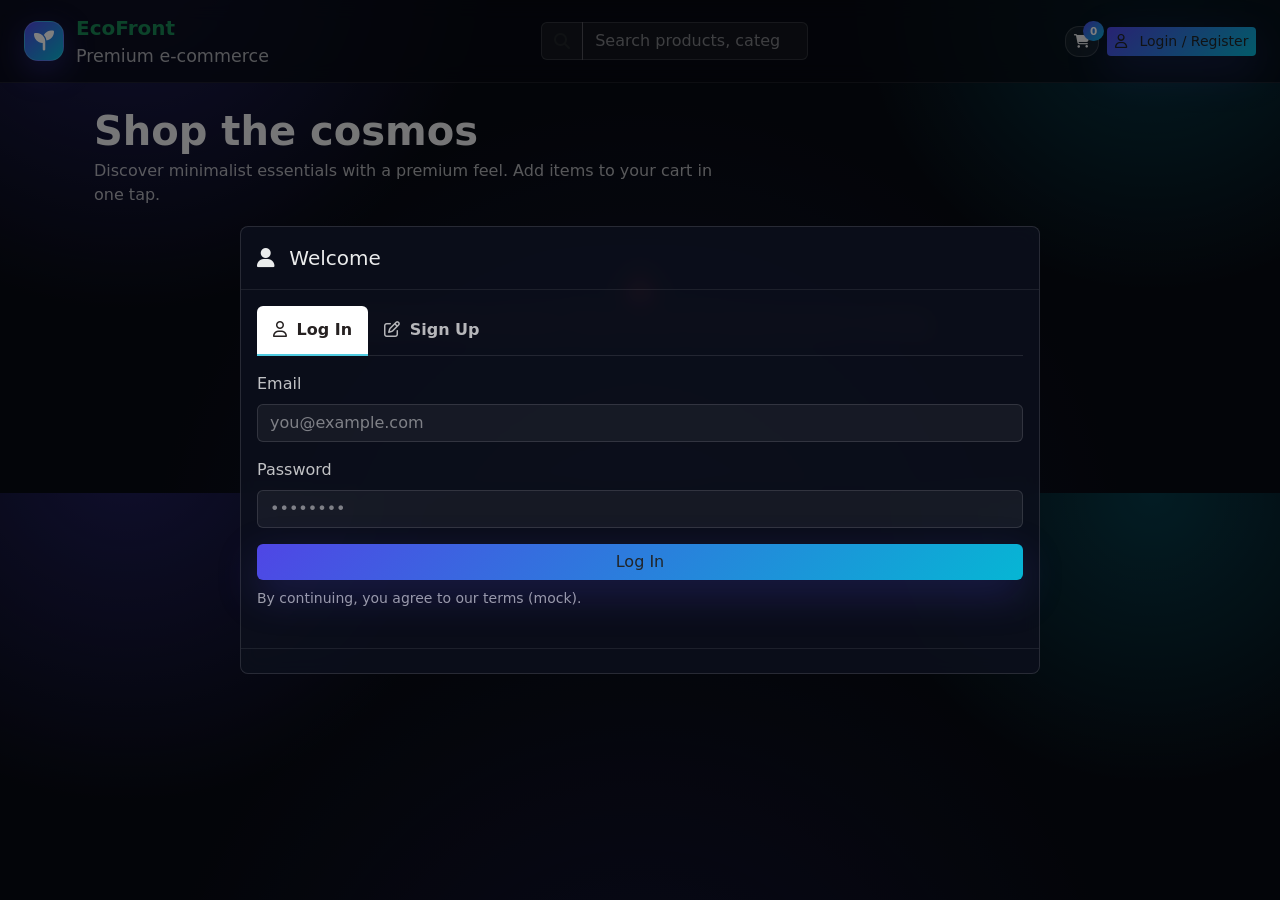
<file: index.html>
<!doctype html>
<html lang="en">
  <head>
    <meta charset="utf-8" />
    <meta name="viewport" content="width=device-width, initial-scale=1" />
    <title>Starry Night Admin Dashboard</title>

    <!-- Bootstrap 5 CDN -->
    <link
      href="https://cdn.jsdelivr.net/npm/bootstrap@5.3.3/dist/css/bootstrap.min.css"
      rel="stylesheet"
    />

    <!-- Font Awesome -->
    <link
      href="https://cdnjs.cloudflare.com/ajax/libs/font-awesome/6.5.2/css/all.min.css"
      rel="stylesheet"
    />

    <!-- Theme CSS -->
    <link href="./styles/starry.css" rel="stylesheet" />
  </head>

  <body>
    <!-- Bootstrap JS (required for dropdown/modal) -->
    <script src="https://cdn.jsdelivr.net/npm/bootstrap@5.3.3/dist/js/bootstrap.bundle.min.js"></script>
    <script src="./app.js" defer></script>

    <!-- Sidebar -->
    <div class="bb-sidebar bg-transparent" id="bbSidebar">
      <div class="bb-sidebar-inner">
        <div class="bb-brand d-flex align-items-center gap-2 px-2 py-3">
          <div class="bb-logo">
            <i class="fa-solid fa-wand-magic-sparkles"></i>
          </div>
          <div>
            <div class="bb-brand-title">Starry</div>
            <div class="bb-brand-subtitle">Admin Dashboard</div>
          </div>
        </div>

        <div class="bb-nav px-2">
          <button
            class="bb-nav-toggle btn btn-link text-decoration-none text-starry-2 d-lg-none"
            type="button"
            aria-label="Toggle sidebar"
            id="bbSidebarToggle"
          >
            <i class="fa-solid fa-bars"></i>
          </button>

          <div class="bb-nav-links">
            <a class="bb-nav-link active" href="./index.html"
              ><i class="fa-regular fa-compass"></i> Overview</a
            >
            <a class="bb-nav-link" href="./users.html"
              ><i class="fa-solid fa-users"></i> Users</a
            >
            <a class="bb-nav-link" href="./products.html"
              ><i class="fa-solid fa-boxes-stacked"></i> Products</a
            >
            <a class="bb-nav-link" href="./orders.html"
              ><i class="fa-solid fa-receipt"></i> Orders</a
            >
          </div>
        </div>

        <div class="bb-sidebar-footer p-3">
          <div class="bb-glow-card p-3">
            <div class="d-flex align-items-center justify-content-between gap-2">
              <div class="text-starry-3">
                <div class="fw-semibold">System</div>
                <div class="small op-7">All services operational</div>
              </div>
              <i class="fa-solid fa-circle-notch text-starry-accent"></i>
            </div>
          </div>
        </div>
      </div>
    </div>

    <!-- Topbar -->
    <header class="bb-topbar">
      <div class="container-fluid px-3 px-md-4">
        <div class="bb-topbar-inner">
          <button
            class="btn btn-sm btn-outline-starry d-lg-none"
            type="button"
            aria-label="Toggle sidebar"
            id="bbSidebarToggle2"
          >
            <i class="fa-solid fa-bars"></i>
          </button>

          <div class="bb-search d-none d-md-flex">
            <i class="fa-solid fa-magnifying-glass"></i>
            <input
              class="form-control form-control-sm"
              placeholder="Search users, products, orders..."
              type="text"
              disabled
            />
          </div>

          <div class="bb-actions">
            <button class="icon-btn" type="button" aria-label="Notifications">
              <i class="fa-regular fa-bell"></i>
              <span class="badge-starry">3</span>
            </button>

            <div class="dropdown">
              <button
                class="btn btn-sm btn-outline-starry dropdown-toggle d-flex align-items-center gap-2"
                type="button"
                data-bs-toggle="dropdown"
                aria-expanded="false"
              >
                <div class="bb-avatar">
                  <i class="fa-solid fa-user"></i>
                </div>
                <span class="d-none d-sm-inline text-starry-1">Admin</span>
              </button>

              <ul class="dropdown-menu dropdown-menu-end bb-dropdown">
                <li>
                  <div class="px-3 py-2">
                    <div class="fw-semibold text-starry-1">Vincent Ops</div>
                    <div class="small op-7">vincent@starry.local</div>
                  </div>
                </li>
                <li><hr class="dropdown-divider bb-divider" /></li>
                <li>
                  <a class="dropdown-item bb-dropdown-item" href="#"
                    ><i class="fa-solid fa-gear me-2 text-starry-2"></i> Settings</a
                  >
                </li>
                <li>
                  <a class="dropdown-item bb-dropdown-item" href="#"
                    ><i class="fa-solid fa-circle-question me-2 text-starry-2"></i>
                    Support</a
                  >
                </li>
                <li>
                  <a
                    class="dropdown-item bb-dropdown-item text-danger"
                    href="#"
                    ><i class="fa-solid fa-right-from-bracket me-2"></i> Sign out</a
                  >
                </li>
              </ul>
            </div>
          </div>
        </div>
      </div>
    </header>

    <!-- Main Content -->
    <main class="bb-main">
      <div class="container-fluid px-3 px-md-4">
        <!-- Overview Page -->
        <section class="bb-page active" data-page-section="overview">
          <div class="bb-page-head d-flex align-items-end justify-content-between gap-3">
            <div>
              <h1 class="bb-h1 mb-1">Overview</h1>
              <div class="text-starry-2">A calm cosmos of metrics and activity.</div>
            </div>

            <div class="d-flex gap-2">
              <button class="btn btn-outline-starry" type="button" id="btnRefresh">
                <i class="fa-solid fa-arrows-rotate me-2"></i> Refresh
              </button>
              <button
                class="btn btn-starry"
                type="button"
                data-bs-toggle="modal"
                data-bs-target="#modalAddProduct"
              >
                <i class="fa-solid fa-plus me-2"></i> Add Product
              </button>
            </div>
          </div>

          <div class="bb-stat-grid mt-3">
            <div class="bb-stat">
              <div class="bb-stat-icon"><i class="fa-solid fa-users"></i></div>
              <div class="bb-stat-body">
                <div class="bb-stat-value" id="statTotalUsers">—</div>
                <div class="bb-stat-label">Total Users</div>
              </div>
            </div>

            <div class="bb-stat">
              <div class="bb-stat-icon"><i class="fa-solid fa-boxes-stacked"></i></div>
              <div class="bb-stat-body">
                <div class="bb-stat-value" id="statActiveProducts">—</div>
                <div class="bb-stat-label">Active Products</div>
              </div>
            </div>

            <div class="bb-stat">
              <div class="bb-stat-icon"><i class="fa-solid fa-money-bill-wave"></i></div>
              <div class="bb-stat-body">
                <div class="bb-stat-value" id="statTotalRevenue">—</div>
                <div class="bb-stat-label">Total Revenue</div>
              </div>
            </div>

            <div class="bb-stat">
              <div class="bb-stat-icon"><i class="fa-solid fa-bolt"></i></div>
              <div class="bb-stat-body">
                <div class="bb-stat-value" id="statPendingOrders">—</div>
                <div class="bb-stat-label">Pending Orders</div>
              </div>
            </div>
          </div>

          <div class="row g-3 mt-2">
            <div class="col-12 col-lg-7">
              <div class="bb-glass-card h-100 p-3 p-md-4">
                <div class="d-flex align-items-center justify-content-between gap-2">
                  <div>
                    <div class="fw-semibold text-starry-1">Analytics (Mock)</div>
                    <div class="small op-7">Placeholder chart—wire up to real data later.</div>
                  </div>
                  <div class="d-flex gap-2">
                    <span class="badge-starry-pill"><i class="fa-solid fa-chart-line me-1"></i> Revenue</span>
                    <span class="badge-starry-pill badge-alt"><i class="fa-solid fa-chart-column me-1"></i> Orders</span>
                  </div>
                </div>

                <div class="bb-chart mt-3" aria-label="Chart placeholder">
                  <svg width="100%" height="220" viewBox="0 0 800 220" preserveAspectRatio="none">
                    <defs>
                      <linearGradient id="lineGlow" x1="0" x2="1" y1="0" y2="0">
                        <stop offset="0%" stop-color="rgba(54,226,255,.65)" />
                        <stop offset="50%" stop-color="rgba(76,111,255,.75)" />
                        <stop offset="100%" stop-color="rgba(255,209,102,.55)" />
                      </linearGradient>
                      <filter id="glow">
                        <feGaussianBlur stdDeviation="4" result="blur" />
                        <feMerge>
                          <feMergeNode in="blur" />
                          <feMergeNode in="SourceGraphic" />
                        </feMerge>
                      </filter>
                    </defs>
                    <path
                      d="M0,170 C60,130 120,190 180,150 C240,110 300,170 360,135 C420,100 480,160 540,120 C600,80 660,140 720,95 C760,65 780,70 800,60"
                      fill="none"
                      stroke="url(#lineGlow)"
                      stroke-width="4"
                      filter="url(#glow)"
                    />
                    <path
                      d="M0,220 L0,170 C60,130 120,190 180,150 C240,110 300,170 360,135 C420,100 480,160 540,120 C600,80 660,140 720,95 C760,65 780,70 800,60 L800,220 Z"
                      fill="rgba(54,226,255,.08)"
                    />
                  </svg>
                </div>
              </div>
            </div>

            <div class="col-12 col-lg-5">
              <div class="bb-glass-card h-100 p-3 p-md-4">
                <div class="fw-semibold text-starry-1 mb-2">Recent Activity (Mock)</div>
                <div class="small op-7 mb-3">A small feed to give the dashboard a living feel.</div>

                <div class="bb-glow-card p-3 mb-2">
                  <div class="d-flex align-items-start justify-content-between gap-2">
                    <div>
                      <div class="fw-semibold text-starry-1">Order #A-1042</div>
                      <div class="small op-7">Status updated to Accepted</div>
                    </div>
                    <span class="badge-order-accepted badge rounded-pill">Accepted</span>
                  </div>
                </div>

                <div class="bb-glow-card p-3 mb-2">
                  <div class="d-flex align-items-start justify-content-between gap-2">
                    <div>
                      <div class="fw-semibold text-starry-1">User Verified</div>
                      <div class="small op-7">A new account was confirmed</div>
                    </div>
                    <span class="badge-starry-verified badge rounded-pill">Verified</span>
                  </div>
                </div>

                <div class="bb-glow-card p-3">
                  <div class="d-flex align-items-start justify-content-between gap-2">
                    <div>
                      <div class="fw-semibold text-starry-1">Inventory Alert</div>
                      <div class="small op-7">Stock below threshold for 2 items</div>
                    </div>
                    <span class="badge-order-pending badge rounded-pill">Pending</span>
                  </div>
                </div>
              </div>
            </div>
          </div>
        </section>
      </div>
    </main>

    <!-- Modals: Products (needed for Overview quick action) -->
    <div class="modal fade" id="modalAddProduct" tabindex="-1" aria-hidden="true">
      <div class="modal-dialog modal-lg modal-dialog-centered">
        <div class="modal-content">
          <div class="modal-header">
            <h5 class="modal-title text-starry-1">Add New Product</h5>
            <button type="button" class="btn-close btn-close-white" data-bs-dismiss="modal" aria-label="Close"></button>
          </div>
          <div class="modal-body">
            <form>
              <div class="row g-3">
                <div class="col-md-3">
                  <label class="form-label label-muted">ID</label>
                  <input class="form-control" placeholder="e.g., 504" />
                </div>
                <div class="col-md-5">
                  <label class="form-label label-muted">Name</label>
                  <input class="form-control" placeholder="Product name" />
                </div>
                <div class="col-md-2">
                  <label class="form-label label-muted">Price</label>
                  <input class="form-control" type="number" placeholder="e.g., 19" />
                </div>
                <div class="col-md-2">
                  <label class="form-label label-muted">Quantity</label>
                  <input class="form-control" type="number" placeholder="e.g., 10" />
                </div>

                <div class="col-md-3">
                  <label class="form-label label-muted">Sold Products</label>
                  <input class="form-control" type="number" placeholder="e.g., 3" />
                </div>
                <div class="col-md-3">
                  <label class="form-label label-muted">Category</label>
                  <input class="form-control" placeholder="e.g., Decor" />
                </div>
                <div class="col-md-6">
                  <label class="form-label label-muted">Description</label>
                  <input class="form-control" placeholder="Short description" />
                </div>
              </div>
            </form>
          </div>
          <div class="modal-footer">
            <button class="btn btn-outline-starry" data-bs-dismiss="modal" type="button">Cancel</button>
            <button class="btn btn-starry" type="button" data-bs-dismiss="modal">Save Product</button>
          </div>
        </div>
      </div>
    </div>
  </body>
<!-- Admin Authentication Check -->
<script>
  (function() {
    // Check if admin is logged in
    const adminToken = localStorage.getItem('authToken');
    
    if (!adminToken) {
      // No admin token, redirect to home page
      console.log('No admin token found. Redirecting to home page...');
      window.location.href = './home.html';
      return;
    }
    
    // Optional: Verify token validity with backend
    // You can add a token verification endpoint later
    
    console.log('Admin logged in successfully');
  })();
</script>
</html>
</file>
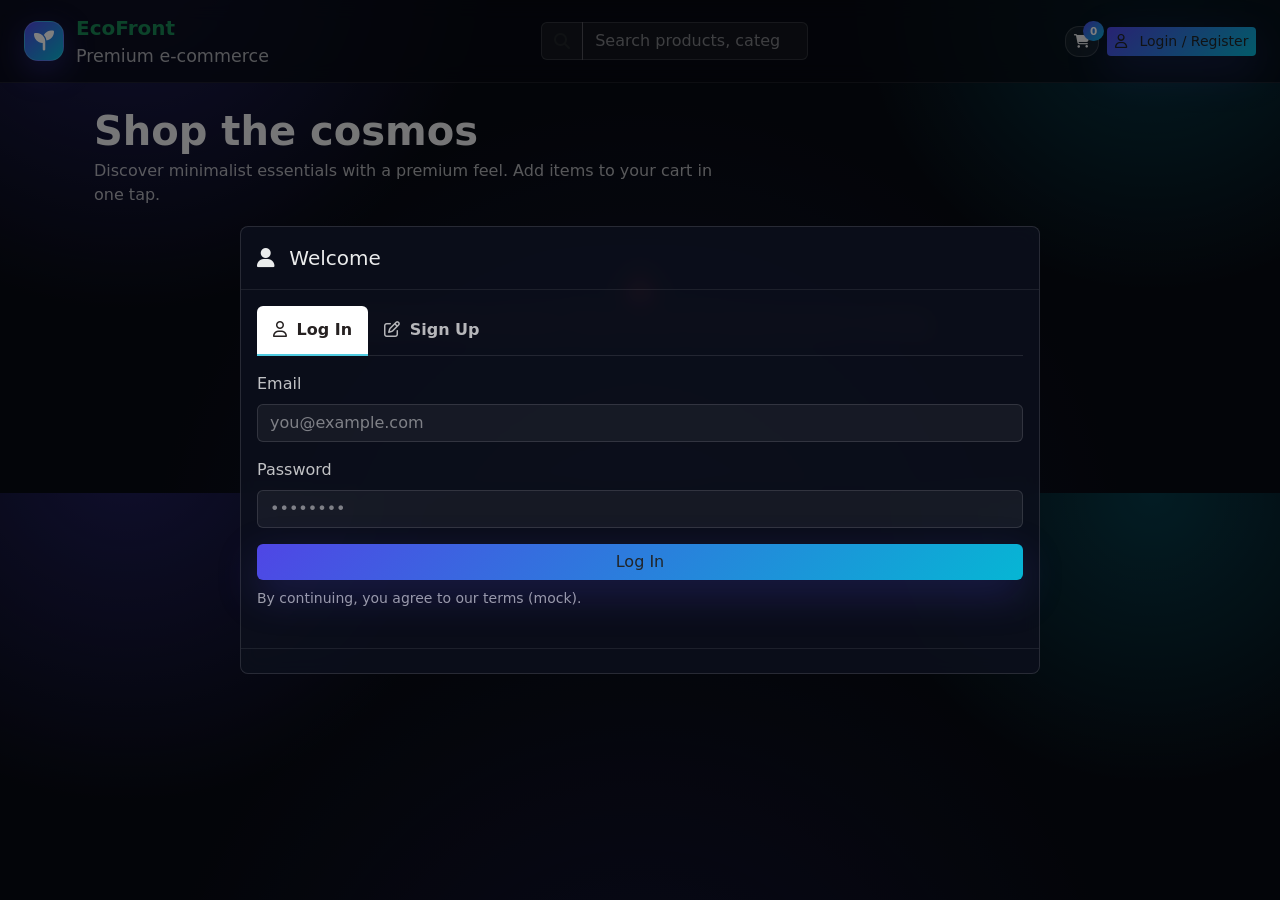
<file: home.html>
<!doctype html>
<html lang="en">
  <head>
    <meta charset="utf-8" />
    <meta name="viewport" content="width=device-width, initial-scale=1" />

    <title>EcoFront — Home</title>

    <!-- Bootstrap 5 CDN -->
    <link
      href="https://cdn.jsdelivr.net/npm/bootstrap@5.3.3/dist/css/bootstrap.min.css"
      rel="stylesheet"
    />

    <!-- Font Awesome (for icons like cart + user) -->
    <link
      href="https://cdnjs.cloudflare.com/ajax/libs/font-awesome/6.5.2/css/all.min.css"
      rel="stylesheet"
    />

    <link rel="stylesheet" href="styles/style.css" />
  </head>

  <body>
    <!-- Sticky Navbar -->
    <nav class="navbar bb-navbar navbar-expand-lg sticky-top">
      <div class="container-fluid px-3 px-md-4">
        <!-- Brand (placeholder logo) -->
        <a class="navbar-brand" href="#">
          <div class="bb-brand">
            <div class="bb-brand-logo" aria-hidden="true">
              <i class="fa-solid fa-seedling text-white"></i>
            </div>
            <div>
              <div class="fw-bold text-success">EcoFront</div>
              <div class="small" style="color: rgba(255, 255, 255, 0.65)">
                Premium e-commerce
              </div>
            </div>
          </div>
        </a>

        <!-- Centered search input -->
        <div class="bb-search mx-auto d-none d-lg-block">
          <div class="input-group">
            <span
              class="input-group-text"
              style="
                background: rgba(255, 255, 255, 0.06);
                border-color: rgba(255, 255, 255, 0.12);
              "
            >
              <i class="fa-solid fa-magnifying-glass"></i>
            </span>
            <input
              type="search"
              class="form-control"
              placeholder="Search products, categories..."
              aria-label="Search"
            />
          </div>
        </div>

        <div class="d-flex align-items-center gap-2">
          <!-- Cart button with dynamic badge -->
          <button
            type="button"
            class="btn btn-sm bb-cart bb-anim-btn position-relative"
            style="
              border: 1px solid rgba(255, 255, 255, 0.14);
              background: rgba(255, 255, 255, 0.06);
              color: rgba(255, 255, 255, 0.92);
              border-radius: 14px;
            "
            aria-label="Cart"
            title="Cart"
            data-bs-toggle="offcanvas"
            data-bs-target="#cartOffcanvas"
            aria-controls="cartOffcanvas"
          >
            <i class="fa-solid fa-cart-shopping"></i>
            <span class="visually-hidden">Cart</span>

            <span
              id="cartCountBadge"
              class="badge rounded-pill"
              style="
                position: absolute;
                top: -6px;
                right: -6px;
                background: linear-gradient(
                  135deg,
                  var(--primary),
                  var(--primary-2)
                );
                color: #fff;
                font-weight: 700;
                min-width: 20px;
                height: 20px;
                display: inline-flex;
                align-items: center;
                justify-content: center;
                transform-origin: center;
                transition:
                  transform 160ms ease,
                  opacity 160ms ease;
              "
              aria-label="Items in cart"
              >0</span
            >
          </button>

          <!-- Login/Register triggers modal -->
          <button
            type="button"
            class="btn btn-sm bb-btn-primary bb-anim-btn"
            id="authButton"
            data-bs-toggle="modal"
            data-bs-target="#authModal"
          >
            <i class="fa-regular fa-user me-2" id="authButtonIcon"></i>
            <span id="authButtonText">Login / Register</span>
          </button>
        </div>
      </div>
    </nav>

    <!-- Main Content -->

    <!-- Custom Cart/Offcanvas/Checkout Animations -->
    <style>
      /* -----------------------------
         Cart / Offcanvas / Modal UI
         ----------------------------- */

      @keyframes bb-badge-pulse {
        0% {
          transform: scale(1);
        }
        45% {
          transform: scale(1.28);
        }
        100% {
          transform: scale(1);
        }
      }

      .bb-cart-badge--pulse {
        animation: bb-badge-pulse 360ms ease;
      }

      @keyframes bb-cart-item-in {
        from {
          opacity: 0;
          transform: translateX(16px);
        }
        to {
          opacity: 1;
          transform: translateX(0);
        }
      }

      .bb-cart-item {
        animation: bb-cart-item-in 260ms ease both;
      }

      .bb-cart-item--removing {
        opacity: 0;
        transform: translateX(12px);
        transition:
          opacity 180ms ease,
          transform 180ms ease;
        pointer-events: none;
      }

      .bb-qty-btn {
        min-width: 36px;
        height: 36px;
      }

      .bb-cart-summary {
        position: sticky;
        bottom: 0;
        background: rgba(12, 16, 28, 0.86);
        backdrop-filter: blur(10px);
        border-top: 1px solid rgba(255, 255, 255, 0.12);
      }

      .bb-success-mark {
        width: 84px;
        height: 84px;
        border-radius: 22px;
        border: 1px solid rgba(6, 182, 212, 0.35);
        background: radial-gradient(
          circle at 30% 30%,
          rgba(6, 182, 212, 0.2),
          transparent 60%
        );
        display: grid;
        place-items: center;
        box-shadow: 0 18px 60px rgba(6, 182, 212, 0.16);
      }

      .bb-check-path {
        stroke-dasharray: 120;
        stroke-dashoffset: 120;
        animation: bb-draw-check 720ms cubic-bezier(0.2, 0.8, 0.2, 1) 120ms
          forwards;
      }

      @keyframes bb-draw-check {
        to {
          stroke-dashoffset: 0;
        }
      }

      .bb-success-ring {
        stroke-dasharray: 220;
        stroke-dashoffset: 220;
        animation: bb-draw-ring 720ms cubic-bezier(0.2, 0.8, 0.2, 1) 0ms
          forwards;
      }

      @keyframes bb-draw-ring {
        to {
          stroke-dashoffset: 0;
        }
      }

      @media (prefers-reduced-motion: reduce) {
        .bb-cart-item,
        .bb-cart-item--removing,
        .bb-cart-badge--pulse,
        .bb-check-path,
        .bb-success-ring {
          animation: none !important;
          transition: none !important;
        }
      }
    </style>

    <main class="bb-page-padding">
      <section class="container px-3 px-md-4 py-4">
        <div
          class="d-flex flex-column flex-md-row align-items-start align-items-md-end justify-content-between gap-3 mb-3"
        >
          <div>
            <h1 class="display-6 fw-bold mb-1">Shop the cosmos</h1>
            <p
              class="mb-0"
              style="color: rgba(255, 255, 255, 0.68); max-width: 640px"
            >
              Discover minimalist essentials with a premium feel. Add items to
              your cart in one tap.
            </p>
          </div>

          <div class="d-flex gap-2">
            <!-- Optional mobile search (bonus, still matches requirements) -->
            <div class="d-lg-none">
              <div class="input-group">
                <span
                  class="input-group-text"
                  style="
                    background: rgba(255, 255, 255, 0.06);
                    border-color: rgba(255, 255, 255, 0.12);
                  "
                >
                  <i class="fa-solid fa-magnifying-glass"></i>
                </span>
                <input
                  type="search"
                  class="form-control"
                  placeholder="Search"
                  aria-label="Search mobile"
                />
              </div>
            </div>
          </div>
        </div>

        <!-- Cart Offcanvas (Shopping Cart) -->
        <div
          class="offcanvas offcanvas-end"
          tabindex="-1"
          id="cartOffcanvas"
          aria-labelledby="cartOffcanvasLabel"
        >
          <div
            class="offcanvas-header"
            style="border-bottom: 1px solid rgba(255, 255, 255, 0.1)"
          >
            <h5 class="offcanvas-title" id="cartOffcanvasLabel">
              <i
                class="fa-solid fa-cart-shopping me-2"
                style="color: rgba(6, 182, 212, 0.95)"
              ></i>
              Your Cart
            </h5>
            <button
              type="button"
              class="btn-close btn-close-white"
              data-bs-dismiss="offcanvas"
              aria-label="Close"
            ></button>
          </div>

          <div class="offcanvas-body" style="padding: 0">
            <div
              id="cartItemsContainer"
              class="px-3 pt-3 pb-2"
              style="
                max-height: calc(100vh - 220px);
                overflow: auto;
                background-color: blueviolet;
              "
            >
              <!-- Filled by JS -->
              <div class="text-center" style="color: rgba(255, 255, 255, 0.65)">
                <div class="mb-2">
                  <i
                    class="fa-regular fa-circle-check"
                    style="font-size: 40px"
                  ></i>
                </div>
                Your cart is empty.
              </div>
            </div>

            <!-- Sticky summary -->
            <div class="bb-cart-summary px-3 py-3">
              <div
                class="d-flex align-items-center justify-content-between mb-2"
              >
                <div style="color: rgba(255, 255, 255, 0.72)">Total</div>
                <div class="fw-bold" id="cartTotalPrice">$0.00</div>
              </div>

              <button
                type="button"
                class="btn bb-btn-primary bb-anim-btn w-100"
                id="proceedToCheckoutBtn"
                data-bs-toggle="modal"
                data-bs-target="#orderModal"
                disabled
              >
                Proceed to Checkout
              </button>
            </div>
          </div>
        </div>

        <!-- Order Modal (Checkout) -->
        <div
          class="modal fade"
          id="orderModal"
          tabindex="-1"
          aria-labelledby="orderModalLabel"
          aria-hidden="true"
        >
          <div class="modal-dialog modal-dialog-centered modal-lg">
            <div class="modal-content">
              <div
                class="modal-header"
                style="border-bottom: 1px solid rgba(255, 255, 255, 0.08)"
              >
                <h5 class="modal-title" id="orderModalLabel">
                  <i
                    class="fa-solid fa-receipt me-2"
                    style="color: rgba(6, 182, 212, 0.95)"
                  ></i>
                  Checkout
                </h5>
                <button
                  type="button"
                  class="btn-close btn-close-white"
                  data-bs-dismiss="modal"
                  aria-label="Close"
                ></button>
              </div>

              <div class="modal-body">
                <!-- Step 1 -->
                <div id="checkoutStep1" class="checkout-step">
                  <div class="mb-3">
                    <div class="fw-semibold mb-1">Shipping Address</div>
                    <div class="small" style="color: rgba(255, 255, 255, 0.62)">
                      Mock form. No data is sent.
                    </div>
                  </div>

                  <div class="row g-3">
                    <div class="col-md-6">
                      <label
                        class="form-label"
                        style="color: rgba(255, 255, 255, 0.75)"
                        >Full Name</label
                      >
                      <input
                        class="form-control"
                        id="shipFullName"
                        placeholder="Your full name"
                      />
                    </div>
                    <div class="col-md-6">
                      <label
                        class="form-label"
                        style="color: rgba(255, 255, 255, 0.75)"
                        >Email</label
                      >
                      <input
                        class="form-control"
                        id="shipEmail"
                        placeholder="you@example.com"
                      />
                    </div>
                    <div class="col-12">
                      <label
                        class="form-label"
                        style="color: rgba(255, 255, 255, 0.75)"
                        >Address</label
                      >
                      <input
                        class="form-control"
                        id="shipAddress"
                        placeholder="123 Main St"
                      />
                    </div>
                  </div>

                  <div class="d-flex justify-content-end mt-4">
                    <button
                      type="button"
                      class="btn bb-btn-primary bb-anim-btn"
                      id="checkoutNextToPayment"
                    >
                      Continue
                      <i class="fa-solid fa-arrow-right ms-2"></i>
                    </button>
                  </div>
                </div>

                <!-- Step 2 -->
                <div
                  id="checkoutStep2"
                  class="checkout-step"
                  style="display: none"
                >
                  <div class="mb-3">
                    <div class="fw-semibold mb-1">Payment Method</div>
                    <div class="small" style="color: rgba(255, 255, 255, 0.62)">
                      Select one option.
                    </div>
                  </div>

                  <div class="d-grid gap-2">
                    <button
                      type="button"
                      class="btn bb-btn-soft bb-anim-btn payment-option"
                      data-method="card"
                    >
                      <span
                        class="d-flex align-items-center justify-content-between"
                      >
                        <span
                          ><i class="fa-solid fa-credit-card me-2"></i>
                          Card</span
                        >
                        <span
                          class="badge rounded-pill"
                          style="
                            background: rgba(79, 70, 229, 0.25);
                            color: rgba(255, 255, 255, 0.9);
                          "
                          >Default</span
                        >
                      </span>
                    </button>
                    <button
                      type="button"
                      class="btn bb-btn-soft bb-anim-btn payment-option"
                      data-method="paypal"
                    >
                      <span
                        class="d-flex align-items-center justify-content-between"
                      >
                        <span
                          ><i class="fa-brands fa-paypal me-2"></i> PayPal</span
                        >
                        <span
                          class="badge rounded-pill"
                          style="
                            background: rgba(6, 182, 212, 0.18);
                            color: rgba(255, 255, 255, 0.9);
                          "
                          >Fast</span
                        >
                      </span>
                    </button>
                    <button
                      type="button"
                      class="btn bb-btn-soft bb-anim-btn payment-option"
                      data-method="cod"
                    >
                      <span
                        class="d-flex align-items-center justify-content-between"
                      >
                        <span
                          ><i class="fa-solid fa-truck-fast me-2"></i> Cash on
                          Delivery</span
                        >
                        <span
                          class="badge rounded-pill"
                          style="
                            background: rgba(255, 255, 255, 0.08);
                            color: rgba(255, 255, 255, 0.85);
                          "
                          >Relax</span
                        >
                      </span>
                    </button>
                  </div>

                  <input
                    type="hidden"
                    id="selectedPaymentMethod"
                    value="card"
                  />

                  <div class="d-flex justify-content-between mt-4">
                    <button
                      type="button"
                      class="btn btn-outline-light bb-anim-btn"
                      id="checkoutBackToAddress"
                    >
                      <i class="fa-solid fa-arrow-left me-2"></i> Back
                    </button>
                    <button
                      type="button"
                      class="btn bb-btn-primary bb-anim-btn"
                      id="placeOrderBtn"
                    >
                      Place Order
                      <i class="fa-solid fa-check ms-2"></i>
                    </button>
                  </div>
                </div>

                <!-- Success State -->
                <div
                  id="checkoutSuccess"
                  class="checkout-step"
                  style="display: none; text-align: center"
                >
                  <div class="d-flex justify-content-center mb-3">
                    <div class="bb-success-mark">
                      <svg
                        class="bb-success-check"
                        viewBox="0 0 64 64"
                        aria-hidden="true"
                      >
                        <circle
                          class="bb-success-ring"
                          cx="32"
                          cy="32"
                          r="22"
                          fill="none"
                          stroke="rgba(6, 182, 212, 0.95)"
                          stroke-width="4"
                        />
                        <path
                          class="bb-check-path"
                          d="M18 33 L28 43 L46 21"
                          fill="none"
                          stroke="rgba(6, 182, 212, 0.95)"
                          stroke-width="5"
                          stroke-linecap="round"
                          stroke-linejoin="round"
                        />
                      </svg>
                    </div>
                  </div>

                  <div class="fw-bold" style="font-size: 1.2rem">
                    Order placed!
                  </div>
                  <div class="small" style="color: rgba(255, 255, 255, 0.62)">
                    Your order is now pending approval (mock).
                  </div>

                  <div class="mt-4">
                    <div
                      class="p-3"
                      style="
                        border: 1px solid rgba(255, 255, 255, 0.1);
                        border-radius: 16px;
                        background: rgba(255, 255, 255, 0.04);
                      "
                    >
                      <div
                        class="d-flex align-items-center justify-content-between"
                      >
                        <span style="color: rgba(255, 255, 255, 0.7)"
                          >Order Total</span
                        >
                        <span class="fw-bold" id="successOrderTotal"
                          >$0.00</span
                        >
                      </div>
                      <div
                        class="d-flex align-items-center justify-content-between mt-2"
                      >
                        <span style="color: rgba(255, 255, 255, 0.7)"
                          >Status</span
                        >
                        <span
                          class="badge rounded-pill"
                          style="
                            background: rgba(6, 182, 212, 0.2);
                            color: rgba(255, 255, 255, 0.92);
                          "
                          >pending</span
                        >
                      </div>
                    </div>
                  </div>

                  <div class="d-grid gap-2 mt-4">
                    <button
                      type="button"
                      class="btn bb-btn-primary bb-anim-btn"
                      id="successCloseBtn"
                      data-bs-dismiss="modal"
                    >
                      Done
                    </button>
                  </div>
                </div>
              </div>
            </div>
          </div>
        </div>

        <!-- Product Grid -->
        <div class="row g-3" id="productGridContainer">
          <!-- Product Card 1 -->
          <div class="col-12 col-md-6 col-lg-3">
            <div class="card bb-product-card h-100">
              <img
                src="https://images.unsplash.com/photo-1542291026-7eec264c27ff?auto=format&fit=crop&w=900&q=70"
                class="card-img-top bb-product-img"
                alt="Product image"
              />
              <div class="card-body d-flex flex-column">
                <div class="bb-product-title">Celestial Lamp</div>
                <div
                  class="bb-product-price mt-2 fw-semibold"
                  style="color: rgba(255, 255, 255, 0.92)"
                >
                  $59.00
                </div>

                <div class="mt-3">
                  <button
                    class="btn btn-sm bb-btn-primary bb-anim-btn w-100 bb-add-to-cart"
                    type="button"
                    data-product-id="501"
                    data-product-title="Celestial Lamp"
                    data-product-price="59.00"
                    data-product-img="https://images.unsplash.com/photo-1542291026-7eec264c27ff?auto=format&fit=crop&w=900&q=70"
                  >
                    <i class="fa-solid fa-plus me-2"></i>
                    Add to Cart
                  </button>
                </div>
              </div>
            </div>
          </div>

          <!-- Product Card 2 -->
          <div class="col-12 col-md-6 col-lg-3">
            <div class="card bb-product-card h-100">
              <img
                src="https://images.unsplash.com/photo-1523275335684-37898b6baf30?auto=format&fit=crop&w=900&q=70"
                class="card-img-top bb-product-img"
                alt="Product image"
              />
              <div class="card-body d-flex flex-column">
                <div class="bb-product-title">Nebula Mug</div>
                <div class="bb-product-price mt-2 fw-semibold">$24.00</div>

                <div class="mt-3">
                  <button
                    class="btn btn-sm bb-btn-primary bb-anim-btn w-100 bb-add-to-cart"
                    type="button"
                    data-product-id="502"
                    data-product-title="Nebula Mug"
                    data-product-price="24.00"
                    data-product-img="https://images.unsplash.com/photo-1523275335684-37898b6baf30?auto=format&fit=crop&w=900&q=70"
                  >
                    <i class="fa-solid fa-plus me-2"></i>
                    Add to Cart
                  </button>
                </div>
              </div>
            </div>
          </div>

          <!-- Product Card 3 -->
          <div class="col-12 col-md-6 col-lg-3">
            <div class="card bb-product-card h-100">
              <img
                src="https://images.unsplash.com/photo-1526481280695-3c687fd643ed?auto=format&fit=crop&w=900&q=70"
                class="card-img-top bb-product-img"
                alt="Product image"
              />
              <div class="card-body d-flex flex-column">
                <div class="bb-product-title">Indigo Poster</div>
                <div class="bb-product-price mt-2 fw-semibold">$18.00</div>

                <div class="mt-3">
                  <button
                    class="btn btn-sm bb-btn-primary bb-anim-btn w-100 bb-add-to-cart"
                    type="button"
                    data-product-id="503"
                    data-product-title="Indigo Poster"
                    data-product-price="18.00"
                    data-product-img="https://images.unsplash.com/photo-1526481280695-3c687fd643ed?auto=format&fit=crop&w=900&q=70"
                  >
                    <i class="fa-solid fa-plus me-2"></i>
                    Add to Cart
                  </button>
                </div>
              </div>
            </div>
          </div>

          <!-- Product Card 4 -->
          <div class="col-12 col-md-6 col-lg-3">
            <div class="card bb-product-card h-100">
              <img
                src="https://images.unsplash.com/photo-1556228724-4b4a5f3d9c2d?auto=format&fit=crop&w=900&q=70"
                class="card-img-top bb-product-img"
                alt="Product image"
              />
              <div class="card-body d-flex flex-column">
                <div class="bb-product-title">Aurora Throw</div>
                <div class="bb-product-price mt-2 fw-semibold">$72.00</div>

                <div class="mt-3">
                  <button
                    class="btn btn-sm bb-btn-primary bb-anim-btn w-100 bb-add-to-cart"
                    type="button"
                    data-product-id="504"
                    data-product-title="Aurora Throw"
                    data-product-price="72.00"
                    data-product-img="https://images.unsplash.com/photo-1556228724-4b4a5f3d9c2d?auto=format&fit=crop&w=900&q=70"
                  >
                    <i class="fa-solid fa-plus me-2"></i>
                    Add to Cart
                  </button>
                </div>
              </div>
            </div>
          </div>

          <!-- Product Card 5 -->
          <div class="col-12 col-md-6 col-lg-3">
            <div class="card bb-product-card h-100">
              <img
                src="https://images.unsplash.com/photo-1526170375885-4d8ecf77b99f?auto=format&fit=crop&w=900&q=70"
                class="card-img-top bb-product-img"
                alt="Product image"
              />
              <div class="card-body d-flex flex-column">
                <div class="bb-product-title">Starfield Candle</div>
                <div class="bb-product-price mt-2 fw-semibold">$29.00</div>

                <div class="mt-3">
                  <button
                    class="btn btn-sm bb-btn-primary bb-anim-btn w-100 bb-add-to-cart"
                    type="button"
                    data-product-id="505"
                    data-product-title="Starfield Candle"
                    data-product-price="29.00"
                    data-product-img="https://images.unsplash.com/photo-1526170375885-4d8ecf77b99f?auto=format&fit=crop&w=900&q=70"
                  >
                    <i class="fa-solid fa-plus me-2"></i>
                    Add to Cart
                  </button>
                </div>
              </div>
            </div>
          </div>

          <!-- Product Card 6 -->
          <div class="col-12 col-md-6 col-lg-3">
            <div class="card bb-product-card h-100">
              <img
                src="https://images.unsplash.com/photo-1519710164239-da123dc03ef4?auto=format&fit=crop&w=900&q=70"
                class="card-img-top bb-product-img"
                alt="Product image"
              />
              <div class="card-body d-flex flex-column">
                <div class="bb-product-title">Cosmic Coasters</div>
                <div class="bb-product-price mt-2 fw-semibold">$16.00</div>

                <div class="mt-3">
                  <button
                    class="btn btn-sm bb-btn-primary bb-anim-btn w-100 bb-add-to-cart"
                    type="button"
                    data-product-id="506"
                    data-product-title="Cosmic Coasters"
                    data-product-price="16.00"
                    data-product-img="https://images.unsplash.com/photo-1519710164239-da123dc03ef4?auto=format&fit=crop&w=900&q=70"
                  >
                    <i class="fa-solid fa-plus me-2"></i>
                    Add to Cart
                  </button>
                </div>
              </div>
            </div>
          </div>

          <!-- Product Card 7 -->
          <div class="col-12 col-md-6 col-lg-3">
            <div class="card bb-product-card h-100">
              <img
                src="https://images.unsplash.com/photo-1511988617509-a57c8a288659?auto=format&fit=crop&w=900&q=70"
                class="card-img-top bb-product-img"
                alt="Product image"
              />
              <div class="card-body d-flex flex-column">
                <div class="bb-product-title">Moonlight Bottle</div>
                <div class="bb-product-price mt-2 fw-semibold">$44.00</div>

                <div class="mt-3">
                  <button
                    class="btn btn-sm bb-btn-primary bb-anim-btn w-100 bb-add-to-cart"
                    type="button"
                    data-product-id="507"
                    data-product-title="Moonlight Bottle"
                    data-product-price="44.00"
                    data-product-img="https://images.unsplash.com/photo-1511988617509-a57c8a288659?auto=format&fit=crop&w=900&q=70"
                  >
                    <i class="fa-solid fa-plus me-2"></i>
                    Add to Cart
                  </button>
                </div>
              </div>
            </div>
          </div>

          <!-- Product Card 8 -->
          <div class="col-12 col-md-6 col-lg-3">
            <div class="card bb-product-card h-100">
              <img
                src="https://images.unsplash.com/photo-1520975958225-0dca3f9c3a33?auto=format&fit=crop&w=900&q=70"
                class="card-img-top bb-product-img"
                alt="Product image"
              />
              <div class="card-body d-flex flex-column">
                <div class="bb-product-title">Zen Desk Planter</div>
                <div class="bb-product-price mt-2 fw-semibold">$38.00</div>

                <div class="mt-3">
                  <button
                    class="btn btn-sm bb-btn-primary bb-anim-btn w-100 bb-add-to-cart"
                    type="button"
                    data-product-id="508"
                    data-product-title="Zen Desk Planter"
                    data-product-price="38.00"
                    data-product-img="https://images.unsplash.com/photo-1520975958225-0dca3f9c3a33?auto=format&fit=crop&w=900&q=70"
                  >
                    <i class="fa-solid fa-plus me-2"></i>
                    Add to Cart
                  </button>
                </div>
              </div>
            </div>
          </div>
        </div>
      </section>
    </main>

    <!-- Auth Modal: Login / Register (with Admin Login tab) - MODIFIED: added data-bs-backdrop="static" and data-bs-keyboard="false", removed close buttons -->
    <div
      class="modal fade"
      id="authModal"
      tabindex="-1"
      aria-labelledby="authModalLabel"
      aria-hidden="true"
      data-bs-backdrop="static"
      data-bs-keyboard="false"
    >
      <div class="modal-dialog modal-dialog-centered modal-lg">
        <div class="modal-content">
          <div
            class="modal-header"
            style="border-bottom: 1px solid rgba(255, 255, 255, 0.08)"
          >
            <h5 class="modal-title" id="authModalLabel">
              <i class="fa-solid fa-user me-2"></i>
              Welcome
            </h5>
            <!-- Close button removed for forced authentication -->
          </div>

          <div class="modal-body">
            <!-- Tabs -->
            <ul class="nav nav-tabs" id="authTabs" role="tablist">
              <li class="nav-item" role="presentation">
                <button
                  class="nav-link active"
                  id="tab-login"
                  data-bs-toggle="tab"
                  data-bs-target="#pane-login"
                  type="button"
                  role="tab"
                  aria-controls="pane-login"
                  aria-selected="true"
                >
                  <i class="fa-regular fa-user me-1"></i> Log In
                </button>
              </li>
              <li class="nav-item" role="presentation">
                <button
                  class="nav-link"
                  id="tab-signup"
                  data-bs-toggle="tab"
                  data-bs-target="#pane-signup"
                  type="button"
                  role="tab"
                  aria-controls="pane-signup"
                  aria-selected="false"
                >
                  <i class="fa-regular fa-pen-to-square me-1"></i> Sign Up
                </button>
              </li>
            </ul>

            <!-- Tab panes -->
            <div class="bb-tab-content tab-content mt-3">
              <!-- User Login Pane -->
              <div
                class="tab-pane fade show active bb-tab-pane"
                id="pane-login"
                role="tabpanel"
                aria-labelledby="tab-login"
                tabindex="0"
              >
                <form class="user-login-form needs-validation" novalidate>
                  <div class="mb-3">
                    <label
                      class="form-label"
                      style="color: rgba(255, 255, 255, 0.75)"
                      >Email</label
                    >
                    <input
                      type="email"
                      class="form-control user-login-email"
                      placeholder="you@example.com"
                      required
                    />
                  </div>
                  <div class="mb-3">
                    <label
                      class="form-label"
                      style="color: rgba(255, 255, 255, 0.75)"
                      >Password</label
                    >
                    <input
                      type="password"
                      class="form-control user-login-password"
                      placeholder="••••••••"
                      required
                    />
                  </div>

                  <div
                    id="userLoginError"
                    class="small mt-2"
                    style="display: none; color: #ff6b6b"
                  ></div>

                  <button
                    type="submit"
                    class="btn bb-btn-primary bb-anim-btn w-100"
                  >
                    Log In
                  </button>

                  <div
                    class="small mt-2"
                    style="color: rgba(255, 255, 255, 0.62)"
                  >
                    By continuing, you agree to our terms (mock).
                  </div>
                </form>
              </div>

              <!-- User Sign Up Pane -->
              <div
                class="tab-pane fade bb-tab-pane"
                id="pane-signup"
                role="tabpanel"
                aria-labelledby="tab-signup"
                tabindex="0"
              >
                <form class="user-signup-form needs-validation" novalidate>
                  <div class="mb-3">
                    <label
                      class="form-label"
                      style="color: rgba(255, 255, 255, 0.75)"
                      >Full Name</label
                    >
                    <input
                      type="text"
                      class="form-control signup-name"
                      placeholder="Jane Doe"
                      required
                    />
                  </div>
                  <div class="mb-3">
                    <label
                      class="form-label"
                      style="color: rgba(255, 255, 255, 0.75)"
                      >Email</label
                    >
                    <input
                      type="email"
                      class="form-control signup-email"
                      placeholder="you@example.com"
                      required
                    />
                  </div>
                  <div class="mb-3">
                    <label
                      class="form-label"
                      style="color: rgba(255, 255, 255, 0.75)"
                      >Create Password</label
                    >
                    <input
                      type="password"
                      class="form-control signup-password"
                      placeholder="At least 8 characters"
                      required
                    />
                  </div>

                  <div
                    id="signupError"
                    class="small mt-2"
                    style="display: none"
                  ></div>

                  <button
                    type="submit"
                    class="btn bb-btn-primary bb-anim-btn w-100"
                  >
                    Create Account
                  </button>

                  <div
                    class="small mt-2"
                    style="color: rgba(255, 255, 255, 0.62)"
                  >
                    Already have an account? Switch back to Log In.
                  </div>
                </form>
              </div>

              <!-- Admin Login Pane -->
              <div
                class="tab-pane fade bb-tab-pane"
                id="pane-admin"
                role="tabpanel"
                aria-labelledby="tab-admin"
                tabindex="0"
              >
                <form class="admin-login-form needs-validation" novalidate>
                  <div class="mb-3">
                    <label
                      class="form-label"
                      style="color: rgba(255, 255, 255, 0.75)"
                    >
                      <i class="fa-regular fa-envelope me-1"></i> Admin Email
                    </label>
                    <input
                      type="email"
                      class="form-control admin-email"
                      placeholder="admin@example.com"
                      required
                    />
                  </div>
                  <div class="mb-3">
                    <label
                      class="form-label"
                      style="color: rgba(255, 255, 255, 0.75)"
                    >
                      <i class="fa-solid fa-key me-1"></i> Admin Password
                    </label>
                    <input
                      type="password"
                      class="form-control admin-password"
                      placeholder="••••••••"
                      required
                    />
                  </div>

                  <div
                    id="adminLoginError"
                    class="small mt-2"
                    style="display: none; color: #ff6b6b"
                  ></div>

                  <button
                    type="submit"
                    class="btn bb-btn-primary bb-anim-btn w-100"
                  >
                    <i class="fa-solid fa-shield-haltered me-2"></i> Login as
                    Admin
                  </button>

                  <div
                    class="small mt-2"
                    style="color: rgba(255, 255, 255, 0.62)"
                  >
                    Admin access only. Redirects to dashboard.
                  </div>
                </form>
              </div>
            </div>
          </div>

          <div
            class="modal-footer"
            style="border-top: 1px solid rgba(255, 255, 255, 0.08)"
          >
            <!-- Close button removed for forced authentication -->
          </div>
        </div>
      </div>
    </div>

    <!-- Logout Confirmation Modal -->
    <div
      class="modal fade"
      id="logoutModal"
      tabindex="-1"
      aria-labelledby="logoutModalLabel"
      aria-hidden="true"
    >
      <div class="modal-dialog modal-dialog-centered">
        <div
          class="modal-content"
          style="
            background: linear-gradient(
              135deg,
              rgba(18, 22, 40, 0.98),
              rgba(10, 14, 30, 0.98)
            );
            backdrop-filter: blur(10px);
            border: 1px solid rgba(255, 255, 255, 0.12);
          "
        >
          <div
            class="modal-header"
            style="border-bottom: 1px solid rgba(255, 255, 255, 0.08)"
          >
            <h5 class="modal-title" id="logoutModalLabel">
              <i
                class="fa-solid fa-right-from-bracket me-2"
                style="color: #ff6b6b"
              ></i>
              Confirm Logout
            </h5>
            <button
              type="button"
              class="btn-close btn-close-white"
              data-bs-dismiss="modal"
              aria-label="Close"
            ></button>
          </div>

          <div class="modal-body text-center py-4">
            <div class="mb-3">
              <i
                class="fa-solid fa-circle-question"
                style="font-size: 64px; color: rgba(255, 255, 255, 0.3)"
              ></i>
            </div>
            <h6
              class="fw-semibold mb-2"
              style="color: rgba(255, 255, 255, 0.9)"
            >
              Are you sure you want to logout?
            </h6>
            <p class="small" style="color: rgba(255, 255, 255, 0.6)">
              You will need to login again to access your account.
            </p>

            <div
              id="logoutUserInfo"
              class="mt-3 p-2"
              style="
                background: rgba(255, 255, 255, 0.05);
                border-radius: 12px;
                display: none;
              "
            >
              <div
                class="d-flex align-items-center justify-content-center gap-2"
              >
                <i
                  class="fa-solid fa-user-circle"
                  style="font-size: 20px; color: rgba(6, 182, 212, 0.8)"
                ></i>
                <span
                  id="logoutUserName"
                  style="color: rgba(255, 255, 255, 0.8)"
                ></span>
              </div>
            </div>
          </div>

          <div
            class="modal-footer"
            style="border-top: 1px solid rgba(255, 255, 255, 0.08)"
          >
            <button
              type="button"
              class="btn btn-outline-light bb-anim-btn"
              data-bs-dismiss="modal"
            >
              <i class="fa-solid fa-times me-2"></i> Cancel
            </button>
            <button
              type="button"
              class="btn btn-danger bb-anim-btn"
              id="confirmLogoutBtn"
            >
              <i class="fa-solid fa-right-from-bracket me-2"></i> Logout
            </button>
          </div>
        </div>
      </div>
    </div>

    <!-- Bootstrap JS (required for modal + tabs) -->
    <script src="https://cdn.jsdelivr.net/npm/bootstrap@5.3.3/dist/js/bootstrap.bundle.min.js"></script>

    <script src="./api.js"></script>
    <script>
      // Main Application
      (function () {
        // Tab navigation
        const tabElList = document.querySelectorAll(
          '#authTabs button[data-bs-toggle="tab"]',
        );
        tabElList.forEach((tabEl) => {
          tabEl.addEventListener("shown.bs.tab", () => {
            const panes = document.querySelectorAll(".bb-tab-pane");
            panes.forEach((p) => p.getBoundingClientRect());
          });
        });

        /* -----------------------------
       USER REGISTRATION
       ----------------------------- */
        const paneSignup = document.getElementById("pane-signup");
        const signupForm = paneSignup?.querySelector("form");
        const signupInputs = paneSignup?.querySelectorAll("input");
        const signupButton = paneSignup?.querySelector('button[type="submit"]');
        const signupError = paneSignup?.querySelector("#signupError");

        signupForm?.addEventListener("submit", async (e) => {
          e.preventDefault();
          if (!signupInputs || signupInputs.length < 3) return;

          const fullName = signupInputs[0].value.trim();
          const email = signupInputs[1].value.trim();
          const password = signupInputs[2].value;

          if (!fullName || !email || !password) return;

          if (signupError) {
            signupError.textContent = "";
            signupError.style.display = "none";
          }

          if (signupButton) {
            signupButton.disabled = true;
            signupButton.innerHTML =
              '<i class="fa-solid fa-spinner fa-spin me-2"></i> Creating account...';
          }

          try {
            const result = await apiRegister({
              fullName,
              email,
              password,
            });

            if (signupError) {
              signupError.textContent =
                result?.message || "Account created successfully!";
              signupError.style.display = "block";
              signupError.classList.remove("text-danger");
              signupError.classList.add("text-success");
            }

            signupForm.reset();

            // Auto-login after registration
            const loginData = await apiLogin({ email, password });

            if (loginData?.token) {
              localStorage.setItem("authToken", loginData.token);
              if (loginData.user) {
                localStorage.setItem("userEmail", loginData.user.email);
                localStorage.setItem(
                  "userName",
                  loginData.user.fullName || loginData.user.name,
                );
              }
            }

            // Close modal
            const modalEl = document.getElementById("authModal");
            if (modalEl) {
              const modal = bootstrap.Modal.getOrCreateInstance(modalEl);
              modal.hide();
            }

            // Update UI and reload
            updateAuthButton();
            setTimeout(() => {
              location.reload();
            }, 1000);
          } catch (err) {
            const msg = err?.message || "Registration failed";
            if (signupError) {
              signupError.textContent = msg;
              signupError.style.display = "block";
              signupError.classList.remove("text-success");
              signupError.classList.add("text-danger");
            }
          } finally {
            if (signupButton) {
              signupButton.disabled = false;
              signupButton.innerHTML = "Create Account";
            }
          }
        });

        /* -----------------------------
       USER LOGIN
       ----------------------------- */
        const userLoginForm = document.querySelector(".user-login-form");
        const userLoginError = document.getElementById("userLoginError");

        if (userLoginForm) {
          userLoginForm.addEventListener("submit", async (e) => {
            e.preventDefault();

            const email = document
              .querySelector(".user-login-email")
              ?.value.trim();
            const password = document.querySelector(
              ".user-login-password",
            )?.value;

            if (!email || !password) {
              if (userLoginError) {
                userLoginError.textContent =
                  "Please enter both email and password";
                userLoginError.style.display = "block";
                userLoginError.style.color = "#ff6b6b";
              }
              return;
            }

            if (userLoginError) {
              userLoginError.textContent = "";
              userLoginError.style.display = "none";
            }

            const submitBtn = userLoginForm.querySelector(
              'button[type="submit"]',
            );
            if (submitBtn) {
              submitBtn.disabled = true;
              submitBtn.innerHTML =
                '<i class="fa-solid fa-spinner fa-spin me-2"></i> Logging in...';
            }

            try {
              const result = await apiLogin({ email, password });

              if (result && result.token) {
                localStorage.setItem("authToken", result.token);

                if (result.user) {
                  localStorage.setItem("userEmail", result.user.email);
                  localStorage.setItem(
                    "userName",
                    result.user.fullName || result.user.name,
                  );
                }

                if (userLoginError) {
                  userLoginError.textContent =
                    "Login successful! Welcome back!";
                  userLoginError.style.color = "#51cf66";
                  userLoginError.style.display = "block";
                }

                const modalEl = document.getElementById("authModal");
                if (modalEl) {
                  const modal = bootstrap.Modal.getOrCreateInstance(modalEl);
                  modal.hide();
                }

                updateAuthButton();
                setTimeout(() => {
                  location.reload();
                }, 1000);
              } else {
                throw new Error("Invalid response from server");
              }
            } catch (err) {
              const msg =
                err?.message || "Login failed. Please check your credentials.";
              if (userLoginError) {
                userLoginError.textContent = msg;
                userLoginError.style.color = "#ff6b6b";
                userLoginError.style.display = "block";
              }
            } finally {
              if (submitBtn) {
                submitBtn.disabled = false;
                submitBtn.innerHTML = "Log In";
              }
            }
          });
        }

        /* -----------------------------
       ADMIN LOGIN
       ----------------------------- */
        const adminLoginForm = document.querySelector(".admin-login-form");
        const adminLoginError = document.getElementById("adminLoginError");

        if (adminLoginForm) {
          adminLoginForm.addEventListener("submit", async (e) => {
            e.preventDefault();

            const email = document.querySelector(".admin-email")?.value.trim();
            const password = document.querySelector(".admin-password")?.value;

            if (!email || !password) {
              if (adminLoginError) {
                adminLoginError.textContent =
                  "Please enter both email and password";
                adminLoginError.style.display = "block";
              }
              return;
            }

            if (adminLoginError) {
              adminLoginError.textContent = "";
              adminLoginError.style.display = "none";
            }

            const submitBtn = adminLoginForm.querySelector(
              'button[type="submit"]',
            );
            if (submitBtn) {
              submitBtn.disabled = true;
              submitBtn.innerHTML =
                '<i class="fa-solid fa-spinner fa-spin me-2"></i> Logging in...';
            }

            try {
              const result = await apiAdminLogin({ email, password });

              if (result && result.token) {
                localStorage.setItem("adminToken", result.token);
                localStorage.setItem("adminEmail", email);

                if (adminLoginError) {
                  adminLoginError.textContent =
                    "Login successful! Redirecting to dashboard...";
                  adminLoginError.style.color = "#51cf66";
                  adminLoginError.style.display = "block";
                }

                const modalEl = document.getElementById("authModal");
                if (modalEl) {
                  const modal = bootstrap.Modal.getOrCreateInstance(modalEl);
                  modal.hide();
                }

                setTimeout(() => {
                  location.href = "./index.html";
                }, 500);
              } else {
                throw new Error("Invalid admin credentials");
              }
            } catch (err) {
              const msg = err?.message || "Admin login failed";
              if (adminLoginError) {
                adminLoginError.textContent = msg;
                adminLoginError.style.color = "#ff6b6b";
                adminLoginError.style.display = "block";
              }
            } finally {
              if (submitBtn) {
                submitBtn.disabled = false;
                submitBtn.innerHTML =
                  '<i class="fa-solid fa-shield-haltered me-2"></i> Login as Admin';
              }
            }
          });
        }

        // ------------------------------------------------------------------
        // FORCED AUTHENTICATION: show modal on page load if not logged in
        // and prevent any attempt to close/hide the modal unless authenticated.
        // ------------------------------------------------------------------
        const authModalElem = document.getElementById("authModal");
        let forcedAuthModal = null;

        function isUserAuthenticated() {
          return !!localStorage.getItem("authToken");
        }

        function showForcedAuthModal() {
          if (!authModalElem) return;
          forcedAuthModal = bootstrap.Modal.getOrCreateInstance(authModalElem, {
            backdrop: "static",
            keyboard: false,
          });
          // Prevent hide event unless authenticated
          authModalElem.addEventListener(
            "hide.bs.modal",
            function onHide(event) {
              if (!isUserAuthenticated()) {
                event.preventDefault();
                event.stopPropagation();
              } else {
                // Remove listener once authenticated to avoid conflicts
                authModalElem.removeEventListener("hide.bs.modal", onHide);
              }
            },
          );
          forcedAuthModal.show();
        }

        // On page load, if not authenticated, show forced modal
        if (!isUserAuthenticated()) {
          showForcedAuthModal();
        }

        /* -----------------------------
       CART STATE (unchanged except product IDs fix)
       ----------------------------- */
        const cartState = {
          items: JSON.parse(localStorage.getItem("cartItems")) || [],
        };

        function saveCart() {
          localStorage.setItem("cartItems", JSON.stringify(cartState.items));
        }

        const money = (n) => {
          const num = Number(n || 0);
          return "$" + num.toFixed(2);
        };

        const byId = (id) => document.getElementById(id);

        const cartCountBadge = byId("cartCountBadge");
        const cartItemsContainer = byId("cartItemsContainer");
        const cartTotalPrice = byId("cartTotalPrice");
        const proceedToCheckoutBtn = byId("proceedToCheckoutBtn");

        const checkoutStep1 = byId("checkoutStep1");
        const checkoutStep2 = byId("checkoutStep2");
        const checkoutSuccess = byId("checkoutSuccess");
        const checkoutNextToPayment = byId("checkoutNextToPayment");
        const checkoutBackToAddress = byId("checkoutBackToAddress");
        const placeOrderBtn = byId("placeOrderBtn");

        const selectedPaymentMethod = byId("selectedPaymentMethod");
        const paymentOptions = document.querySelectorAll(".payment-option");
        const successOrderTotal = byId("successOrderTotal");

        function getCartCount() {
          return cartState.items.reduce((sum, it) => sum + it.qty, 0);
        }

        function getCartTotal() {
          return cartState.items.reduce(
            (sum, it) => sum + it.price * it.qty,
            0,
          );
        }

        function setCartButtonCount() {
          const count = getCartCount();
          if (cartCountBadge) cartCountBadge.textContent = String(count);
          if (proceedToCheckoutBtn) {
            proceedToCheckoutBtn.disabled = cartState.items.length === 0;
          }
        }

        function pulseBadge() {
          if (!cartCountBadge) return;
          cartCountBadge.classList.remove("bb-cart-badge--pulse");
          void cartCountBadge.offsetWidth;
          cartCountBadge.classList.add("bb-cart-badge--pulse");
        }

        function renderCart() {
          const items = cartState.items;
          if (!cartItemsContainer) return;

          if (items.length === 0) {
            cartItemsContainer.innerHTML = `
          <div class="text-center" style="color: rgba(255,255,255,0.65);">
            <div class="mb-2">
              <i class="fa-regular fa-circle-check" style="font-size: 40px;"></i>
            </div>
            Your cart is empty.
          </div>
        `;
          } else {
            cartItemsContainer.innerHTML = "";
            items.forEach((it, index) => {
              const row = document.createElement("div");
              row.className = "bb-cart-item px-0 mb-3";
              row.dataset.productId = it.productId;
              row.dataset.index = index;

              row.innerHTML = `
            <div style="border: 1px solid rgba(255,255,255,0.10); background: rgba(255,255,255,0.04); border-radius: 16px; padding: 12px;">
              <div class="d-flex gap-3 align-items-start">
                <img src="${it.img}" alt="${it.title}" style="width: 54px; height: 54px; border-radius: 14px; object-fit: cover; border: 1px solid rgba(255,255,255,0.10);"/>
                <div class="flex-grow-1">
                  <div class="fw-semibold" style="line-height: 1.2;">${it.title}</div>
                  <div class="small" style="color: rgba(255,255,255,0.70);">${money(it.price)} each</div>
                  <div class="d-flex align-items-center justify-content-between mt-3">
                    <div class="d-flex align-items-center gap-2">
                      <button class="btn btn-sm bb-btn-soft bb-anim-btn bb-qty-btn" type="button" data-action="dec">-</button>
                      <div class="fw-bold" style="min-width: 18px; text-align: center;">${it.qty}</div>
                      <button class="btn btn-sm bb-btn-soft bb-anim-btn bb-qty-btn" type="button" data-action="inc">+</button>
                    </div>
                    <div class="fw-bold">${money(it.price * it.qty)}</div>
                  </div>
                </div>
                <button class="btn btn-sm btn-outline-light bb-anim-btn" type="button" data-action="remove">
                  <i class="fa-solid fa-trash"></i>
                </button>
              </div>
            </div>
          `;

              const decBtn = row.querySelector('[data-action="dec"]');
              const incBtn = row.querySelector('[data-action="inc"]');
              const removeBtn = row.querySelector('[data-action="remove"]');

              decBtn.addEventListener("click", () =>
                updateQty(it.productId, it.qty - 1),
              );
              incBtn.addEventListener("click", () =>
                updateQty(it.productId, it.qty + 1),
              );
              removeBtn.addEventListener("click", () => {
                row.classList.add("bb-cart-item--removing");
                setTimeout(() => removeItem(it.productId), 170);
              });

              cartItemsContainer.appendChild(row);
            });
          }

          cartTotalPrice.textContent = money(getCartTotal());
          setCartButtonCount();
          saveCart();
        }

        function addToCart(product) {
          const { productId, title, price, img } = product;
          const found = cartState.items.find(
            (x) => String(x.productId) === String(productId),
          );
          console.log("Adding to cart:", found);
          if (found) {
            found.qty += 1;
          } else {
            cartState.items.push({
              productId,
              title,
              price: Number(price),
              img,
              qty: 1,
            });
          }
          renderCart();
          pulseBadge();
        }

        function updateQty(productId, newQty) {
          const qty = Math.max(0, Number(newQty));
          const it = cartState.items.find(
            (x) => String(x.productId) === String(productId),
          );
          if (!it) return;
          if (qty === 0) {
            removeItem(productId);
            return;
          }
          it.qty = qty;
          renderCart();
        }

        function removeItem(productId) {
          cartState.items = cartState.items.filter(
            (x) => String(x.productId) !== String(productId),
          );
          renderCart();
        }

        function bindAddToCartButtons() {
          document.querySelectorAll(".bb-add-to-cart").forEach((btn) => {
            btn.removeEventListener("click", btn._handler);

            const handler = () => {
              const productId = btn.dataset.productId;
              const title = btn.dataset.productTitle;
              const price = btn.dataset.productPrice;
              const img = btn.dataset.productImg;
              addToCart({ productId, title, price, img });
              const offcanvasEl = document.getElementById("cartOffcanvas");
              if (offcanvasEl) {
                const oc = bootstrap.Offcanvas.getOrCreateInstance(offcanvasEl);
                oc.show();
              }
            };

            btn._handler = handler;
            btn.addEventListener("click", handler);
          });
        }

        function resetCheckoutSteps() {
          if (checkoutStep1) checkoutStep1.style.display = "";
          if (checkoutStep2) checkoutStep2.style.display = "none";
          if (checkoutSuccess) checkoutSuccess.style.display = "none";
        }

        function goToStep(step) {
          if (checkoutStep1)
            checkoutStep1.style.display = step === 1 ? "" : "none";
          if (checkoutStep2)
            checkoutStep2.style.display = step === 2 ? "" : "none";
          if (checkoutSuccess)
            checkoutSuccess.style.display = step === "success" ? "" : "none";
        }

        if (paymentOptions.length) {
          paymentOptions.forEach((btn) => {
            btn.addEventListener("click", () => {
              paymentOptions.forEach((b) => {
                b.classList.remove("btn-primary");
                b.classList.add("bb-btn-soft");
              });
              btn.classList.remove("bb-btn-soft");
              btn.classList.add("btn-primary");
              if (selectedPaymentMethod)
                selectedPaymentMethod.value = btn.dataset.method || "card";
            });
          });
        }

        if (checkoutNextToPayment) {
          checkoutNextToPayment.addEventListener("click", () => goToStep(2));
        }

        if (checkoutBackToAddress) {
          checkoutBackToAddress.addEventListener("click", () => goToStep(1));
        }

        if (placeOrderBtn) {
          placeOrderBtn.addEventListener("click", () => {
            const total = getCartTotal();
            if (total <= 0) return;
            if (successOrderTotal) successOrderTotal.textContent = money(total);
            goToStep("success");

            cartState.items = [];
            renderCart();

            const offcanvasEl = document.getElementById("cartOffcanvas");
            if (offcanvasEl) {
              const oc = bootstrap.Offcanvas.getOrCreateInstance(offcanvasEl);
              oc.hide();
            }
          });
        }

        const orderModalEl = document.getElementById("orderModal");
        if (orderModalEl) {
          orderModalEl.addEventListener("shown.bs.modal", resetCheckoutSteps);
        }

        /* -----------------------------
       AUTH BUTTON WITH LOGOUT MODAL
       ----------------------------- */
        const authButton = document.getElementById("authButton");
        const authButtonText = document.getElementById("authButtonText");
        const authButtonIcon = document.getElementById("authButtonIcon");
        const logoutModal = document.getElementById("logoutModal");
        const confirmLogoutBtn = document.getElementById("confirmLogoutBtn");
        const logoutUserName = document.getElementById("logoutUserName");
        const logoutUserInfo = document.getElementById("logoutUserInfo");

        function getUsernameFromToken() {
          try {
            const token = localStorage.getItem("authToken");
            if (!token) return null;
            const parts = String(token).split(".");
            if (parts.length !== 3) return null;
            const payload = JSON.parse(
              atob(parts[1].replace(/-/g, "+").replace(/_/g, "/")),
            );
            return payload?.fullName || payload?.name || payload?.email || null;
          } catch {
            const userEmail = localStorage.getItem("userEmail");
            return userEmail ? userEmail.split("@")[0] : null;
          }
        }

        function performLogout() {
          localStorage.removeItem("authToken");
          localStorage.removeItem("userEmail");
          localStorage.removeItem("userName");
          localStorage.removeItem("adminToken");
          localStorage.removeItem("adminEmail");

          if (logoutModal) {
            const modal = bootstrap.Modal.getInstance(logoutModal);
            if (modal) modal.hide();
          }

          location.reload();
        }

        function updateAuthButton() {
          if (!authButton || !authButtonText) return;
          const token = localStorage.getItem("authToken");

          if (token) {
            const username = getUsernameFromToken();
            const userEmail = localStorage.getItem("userEmail");
            const displayName =
              username || (userEmail ? userEmail.split("@")[0] : "User");

            authButtonText.textContent = `Hi, ${displayName}`;

            if (authButtonIcon) {
              authButtonIcon.classList.remove("fa-regular");
              authButtonIcon.classList.add("fa-solid", "fa-user-circle");
            }

            authButton.removeAttribute("data-bs-toggle");
            authButton.removeAttribute("data-bs-target");

            authButton.onclick = (e) => {
              e.preventDefault();
              if (logoutUserInfo && logoutUserName) {
                const nameToShow =
                  username || (userEmail ? userEmail.split("@")[0] : "User");
                logoutUserName.textContent = `Logged in as: ${nameToShow}`;
                logoutUserInfo.style.display = "block";
              }
              if (logoutModal) {
                const modal = new bootstrap.Modal(logoutModal);
                modal.show();
              }
            };
          } else {
            authButtonText.textContent = "Login / Register";

            if (authButtonIcon) {
              authButtonIcon.classList.add("fa-regular");
              authButtonIcon.classList.remove("fa-solid", "fa-user-circle");
            }

            authButton.setAttribute("data-bs-toggle", "modal");
            authButton.setAttribute("data-bs-target", "#authModal");
            authButton.onclick = null;
          }
        }

        if (confirmLogoutBtn) {
          confirmLogoutBtn.addEventListener("click", performLogout);
        }

        if (logoutModal) {
          logoutModal.addEventListener("hidden.bs.modal", () => {
            if (logoutUserInfo) {
              logoutUserInfo.style.display = "none";
            }
          });
        }

        //display products

        async function loadAndRenderProducts() {
          const gridContainer = document.getElementById("productGridContainer");
          if (!gridContainer) return;

          try {
            gridContainer.innerHTML = `
            <div class="text-center w-100 py-5">
              <i class="fa-solid fa-spinner fa-spin fa-2x text-cyan"></i>
              <p class="mt-2 text-white-50">Loading products from the cosmos...</p>
            </div>`;

            const products = await apiGetProducts();

            if (!products || products.length === 0) {
              gridContainer.innerHTML = `<div class="text-center w-100 py-5 text-white-50">No products available.</div>`;
              return;
            }

            gridContainer.innerHTML = ""; // Clear loader

            products.forEach((product) => {
              // Fallback placeholder image if backend doesn't supply one
              const fallbackImg =
                "https://images.unsplash.com/photo-1542291026-7eec264c27ff?auto=format&fit=crop&w=900&q=70";
              const productImg = product.imageUrl || product.img || fallbackImg;

              const cardCol = document.createElement("div");
              cardCol.className = "col-12 col-md-6 col-lg-3";
              cardCol.innerHTML = `
              <div class="card bb-product-card h-100">
                <img src="${productImg}" class="card-img-top bb-product-img" alt="${product.name}" />
                <div class="card-body d-flex flex-column">
                  <div class="bb-product-title">${product.name}</div>
                  <div class="bb-product-price mt-2 fw-semibold">$${Number(product.price).toFixed(2)}</div>
                  <div class="small text-white-50 mt-1 flex-grow-1">${product.description || ""}</div>
                  <div class="mt-3">
                    <button
                      class="btn btn-sm bb-btn-primary bb-anim-btn w-100 bb-add-to-cart"
                      type="button"
                      data-product-id="${product._id || product.id}"
                      data-product-title="${product.name}"
                      data-product-price="${product.price}"
                      data-product-img="${productImg}"
                    >
                      <i class="fa-solid fa-plus me-2"></i>
                      Add to Cart
                    </button>
                  </div>
                </div>
              </div>
            `;
              gridContainer.appendChild(cardCol);
            });

            // Re-bind add-to-cart event listeners to the newly rendered buttons
            bindAddToCartButtons();
          } catch (err) {
            console.error(err);
            gridContainer.innerHTML = `
            <div class="text-center w-100 py-5 text-danger">
              <i class="fa-solid fa-triangle-exclamation fa-2x mb-2"></i>
              <p>Failed to retrieve products. Please ensure the backend server is running.</p>
            </div>`;
          }
        }

        // Attach this to your elements configuration inside home.html script

        if (placeOrderBtn) {
          placeOrderBtn.addEventListener("click", async () => {
            // Validate that the cart contains items before calling the API
            if (cartState.items.length === 0) {
              alert("Your cart is empty!");
              return;
            }

            // 2. Visual feedback: Disable button and show a loading spinner
            placeOrderBtn.disabled = true;
            placeOrderBtn.innerHTML =
              '<i class="fa-solid fa-spinner fa-spin me-2"></i> Processing...';

            try {
              // 3. Sequentially process and loop through every item currently inside the cart
              for (const item of cartState.items) {
                await apiCreateOrder({
                  productId: item.productId, // Dynamically maps to the current item's ID
                  quantity: Number(item.qty), // Transmits item quantity as integer format
                });
              }

              // 4. Update the order total displayed in the success step UI upon completion
              if (successOrderTotal) {
                successOrderTotal.textContent = cartTotalPrice.textContent;
              }

              // 5. Clear your application state cart items and update the UI
              cartState.items = [];
              renderCart();

              // 6. Transition the checkout modal view to the final Success Step
              goToStep("success");

              // 7. Close the side shopping cart offcanvas if it's open
              const offcanvasEl = document.getElementById("cartOffcanvas");
              if (offcanvasEl) {
                const oc = bootstrap.Offcanvas.getOrCreateInstance(offcanvasEl);
                oc.hide();
              }
            } catch (error) {
              // Log or show the error if any API request fails
              alert(`Checkout failed: ${error.message}`);
            } finally {
              // Restore button state
              placeOrderBtn.disabled = false;
              placeOrderBtn.innerHTML =
                'Place Order <i class="fa-solid fa-check ms-2"></i>';
            }
          });
        }
        // Initialize everything
        loadAndRenderProducts(); // <-- Add this here!
        bindAddToCartButtons();
        renderCart();
        updateAuthButton();
      })();
    </script>
  </body>
</html>
</file>
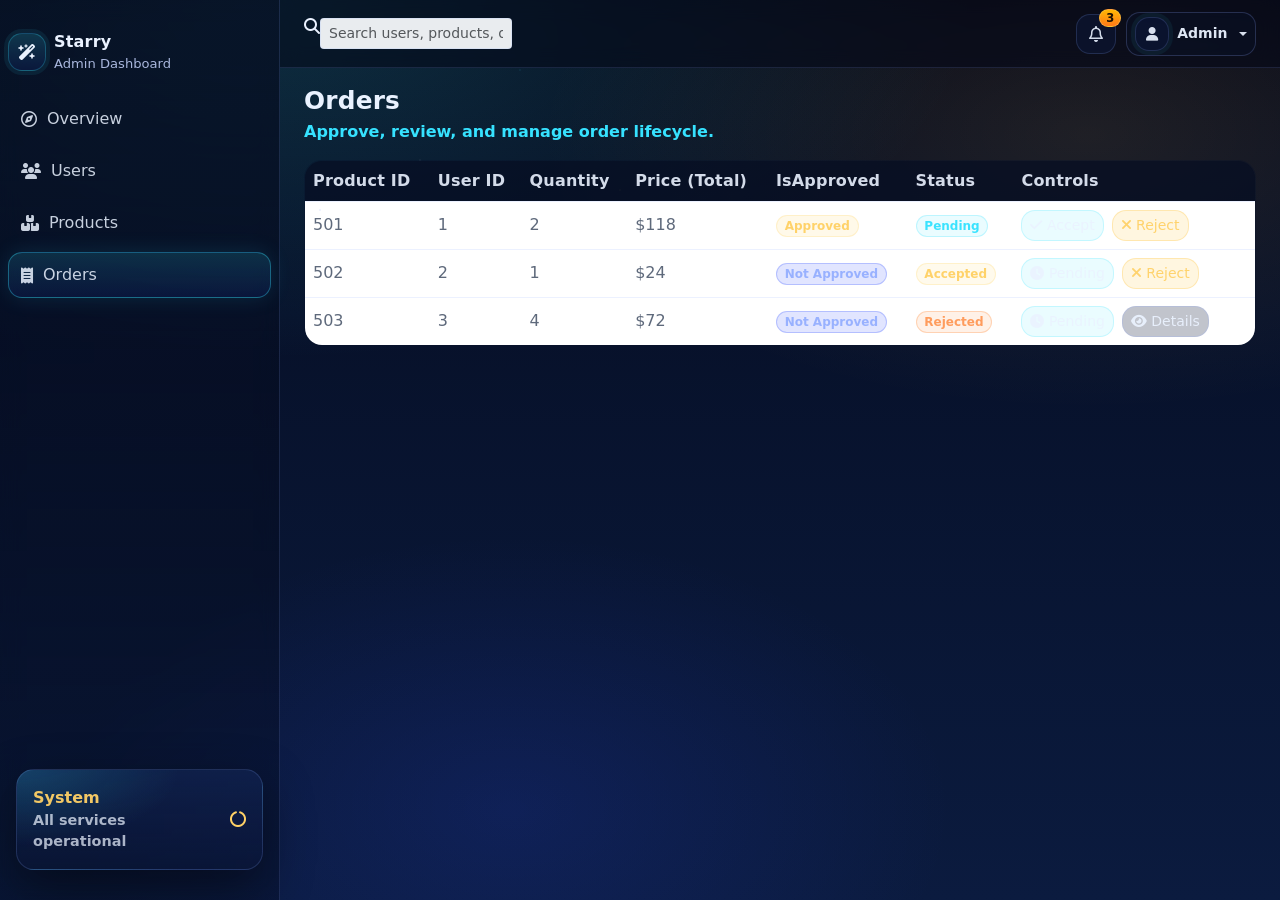
<file: orders.html>
<!doctype html>
<html lang="en">
  <head>
    <meta charset="utf-8" />
    <meta name="viewport" content="width=device-width, initial-scale=1" />
    <title>Starry Night Admin Dashboard - Orders</title>

    <!-- Bootstrap 5 CDN -->
    <link
      href="https://cdn.jsdelivr.net/npm/bootstrap@5.3.3/dist/css/bootstrap.min.css"
      rel="stylesheet"
    />

    <!-- Font Awesome -->
    <link
      href="https://cdnjs.cloudflare.com/ajax/libs/font-awesome/6.5.2/css/all.min.css"
      rel="stylesheet"
    />

    <!-- Theme CSS -->
    <link href="./styles/starry.css" rel="stylesheet" />
  </head>

  <body>
    <!-- Bootstrap JS (required for dropdown/modal) -->
    <script src="https://cdn.jsdelivr.net/npm/bootstrap@5.3.3/dist/js/bootstrap.bundle.min.js"></script>
    <script src="./app.js" defer></script>

    <!-- Sidebar -->
    <div class="bb-sidebar bg-transparent" id="bbSidebar">
      <div class="bb-sidebar-inner">
        <div class="bb-brand d-flex align-items-center gap-2 px-2 py-3">
          <div class="bb-logo">
            <i class="fa-solid fa-wand-magic-sparkles"></i>
          </div>
          <div>
            <div class="bb-brand-title">Starry</div>
            <div class="bb-brand-subtitle">Admin Dashboard</div>
          </div>
        </div>

        <div class="bb-nav px-2">
          <button
            class="bb-nav-toggle btn btn-link text-decoration-none text-starry-2 d-lg-none"
            type="button"
            aria-label="Toggle sidebar"
            id="bbSidebarToggle"
          >
            <i class="fa-solid fa-bars"></i>
          </button>

          <div class="bb-nav-links">
            <a class="bb-nav-link" href="./index.html"
              ><i class="fa-regular fa-compass"></i> Overview</a
            >
            <a class="bb-nav-link" href="./users.html"
              ><i class="fa-solid fa-users"></i> Users</a
            >
            <a class="bb-nav-link" href="./products.html"
              ><i class="fa-solid fa-boxes-stacked"></i> Products</a
            >
            <a class="bb-nav-link active" href="./orders.html"
              ><i class="fa-solid fa-receipt"></i> Orders</a
            >
          </div>
        </div>

        <div class="bb-sidebar-footer p-3">
          <div class="bb-glow-card p-3">
            <div class="d-flex align-items-center justify-content-between gap-2">
              <div class="text-starry-3">
                <div class="fw-semibold">System</div>
                <div class="small op-7">All services operational</div>
              </div>
              <i class="fa-solid fa-circle-notch text-starry-accent"></i>
            </div>
          </div>
        </div>
      </div>
    </div>

    <!-- Topbar -->
    <header class="bb-topbar">
      <div class="container-fluid px-3 px-md-4">
        <div class="bb-topbar-inner">
          <button
            class="btn btn-sm btn-outline-starry d-lg-none"
            type="button"
            aria-label="Toggle sidebar"
            id="bbSidebarToggle2"
          >
            <i class="fa-solid fa-bars"></i>
          </button>

          <div class="bb-search d-none d-md-flex">
            <i class="fa-solid fa-magnifying-glass"></i>
            <input
              class="form-control form-control-sm"
              placeholder="Search users, products, orders..."
              type="text"
              disabled
            />
          </div>

          <div class="bb-actions">
            <button class="icon-btn" type="button" aria-label="Notifications">
              <i class="fa-regular fa-bell"></i>
              <span class="badge-starry">3</span>
            </button>

            <div class="dropdown">
              <button
                class="btn btn-sm btn-outline-starry dropdown-toggle d-flex align-items-center gap-2"
                type="button"
                data-bs-toggle="dropdown"
                aria-expanded="false"
              >
                <div class="bb-avatar">
                  <i class="fa-solid fa-user"></i>
                </div>
                <span class="d-none d-sm-inline text-starry-1">Admin</span>
              </button>

              <ul class="dropdown-menu dropdown-menu-end bb-dropdown">
                <li>
                  <div class="px-3 py-2">
                    <div class="fw-semibold text-starry-1">Vincent Ops</div>
                    <div class="small op-7">vincent@starry.local</div>
                  </div>
                </li>
                <li><hr class="dropdown-divider bb-divider" /></li>
                <li>
                  <a class="dropdown-item bb-dropdown-item" href="#"
                    ><i class="fa-solid fa-gear me-2 text-starry-2"></i> Settings</a
                  >
                </li>
                <li>
                  <a class="dropdown-item bb-dropdown-item" href="#"
                    ><i class="fa-solid fa-circle-question me-2 text-starry-2"></i>
                    Support</a
                  >
                </li>
                <li>
                  <a
                    class="dropdown-item bb-dropdown-item text-danger"
                    href="#"
                    ><i class="fa-solid fa-right-from-bracket me-2"></i> Sign out</a
                  >
                </li>
              </ul>
            </div>
          </div>
        </div>
      </div>
    </header>

    <!-- Main Content -->
    <main class="bb-main">
      <div class="container-fluid px-3 px-md-4">
        <!-- Orders Page -->
        <section class="bb-page active" data-page-section="orders">
          <div class="bb-page-head d-flex align-items-end justify-content-between gap-3">
            <div>
              <h1 class="bb-h1 mb-1">Orders</h1>
              <div class="text-starry-2">Approve, review, and manage order lifecycle.</div>
            </div>
          </div>

          <div class="mt-3">
            <div class="table-responsive">
              <table class="table table-hover align-middle table-starry mb-0">
                <thead>
                  <tr>
                    <th>Product ID</th>
                    <th>User ID</th>
                    <th>Quantity</th>
                    <th>Price (Total)</th>
                    <th>IsApproved</th>
                    <th>Status</th>
                    <th style="min-width: 220px;">Controls</th>
                  </tr>
                </thead>
                <tbody>
                  <tr>
                    <td>501</td>
                    <td>1</td>
                    <td>2</td>
                    <td>$118</td>
                    <td><span class="badge badge-starry-verified rounded-pill">Approved</span></td>
                    <td><span class="badge badge-order-pending rounded-pill" id="badge-order-A-1001">Pending</span></td>
                    <td>
                      <div class="d-flex gap-2 flex-wrap">
                        <button
                          class="btn btn-starry-soft btn-sm"
                          type="button"
                          data-order-id="A-1001"
                          data-order-status="accepted"
                        >
                          <i class="fa-solid fa-check"></i> Accept
                        </button>
                        <button
                          class="btn btn-starry-warn btn-sm"
                          type="button"
                          data-order-id="A-1001"
                          data-order-status="rejected"
                        >
                          <i class="fa-solid fa-xmark"></i> Reject
                        </button>
                      </div>
                    </td>
                  </tr>

                  <tr>
                    <td>502</td>
                    <td>2</td>
                    <td>1</td>
                    <td>$24</td>
                    <td><span class="badge badge-starry-unverified rounded-pill">Not Approved</span></td>
                    <td><span class="badge badge-order-accepted rounded-pill" id="badge-order-A-1002">Accepted</span></td>
                    <td>
                      <div class="d-flex gap-2 flex-wrap">
                        <button
                          class="btn btn-starry-soft btn-sm"
                          type="button"
                          data-order-id="A-1002"
                          data-order-status="pending"
                        >
                          <i class="fa-solid fa-clock"></i> Pending
                        </button>
                        <button
                          class="btn btn-starry-warn btn-sm"
                          type="button"
                          data-order-id="A-1002"
                          data-order-status="rejected"
                        >
                          <i class="fa-solid fa-xmark"></i> Reject
                        </button>
                      </div>
                    </td>
                  </tr>

                  <tr>
                    <td>503</td>
                    <td>3</td>
                    <td>4</td>
                    <td>$72</td>
                    <td><span class="badge badge-starry-unverified rounded-pill">Not Approved</span></td>
                    <td><span class="badge badge-order-rejected rounded-pill" id="badge-order-A-1003">Rejected</span></td>
                    <td>
                      <div class="d-flex gap-2 flex-wrap">
                        <button
                          class="btn btn-starry-soft btn-sm"
                          type="button"
                          data-order-id="A-1003"
                          data-order-status="pending"
                        >
                          <i class="fa-solid fa-clock"></i> Pending
                        </button>
                        <button
                          class="btn btn-outline-starry btn-sm"
                          type="button"
                          data-bs-toggle="modal"
                          data-bs-target="#modalOrderDetails"
                        >
                          <i class="fa-solid fa-eye"></i> Details
                        </button>
                      </div>
                    </td>
                  </tr>
                </tbody>
              </table>
            </div>
          </div>
        </section>
      </div>
    </main>

    <!-- Modals: Orders -->
    <div class="modal fade" id="modalOrderDetails" tabindex="-1" aria-hidden="true">
      <div class="modal-dialog modal-lg modal-dialog-centered">
        <div class="modal-content">
          <div class="modal-header">
            <h5 class="modal-title text-starry-1">Order Details (Mock)</h5>
            <button
              type="button"
              class="btn-close btn-close-white"
              data-bs-dismiss="modal"
              aria-label="Close"
            ></button>
          </div>
          <div class="modal-body">
            <div class="row g-3">
              <div class="col-md-6">
                <div class="bb-glow-card p-3">
                  <div class="label-muted mb-1">Summary</div>
                  <div class="fw-semibold text-starry-1">3 Items • Total $214</div>
                  <div class="small op-7">Customer and shipment info would live here.</div>
                </div>
              </div>
              <div class="col-md-6">
                <div class="bb-glow-card p-3">
                  <div class="label-muted mb-1">Timeline</div>
                  <div class="small op-7">Created → Reviewed → Status updated</div>
                </div>
              </div>
            </div>
          </div>
          <div class="modal-footer">
            <button class="btn btn-outline-starry" data-bs-dismiss="modal" type="button">Close</button>
          </div>
        </div>
      </div>
    </div>
  </body>
</html>
</file>
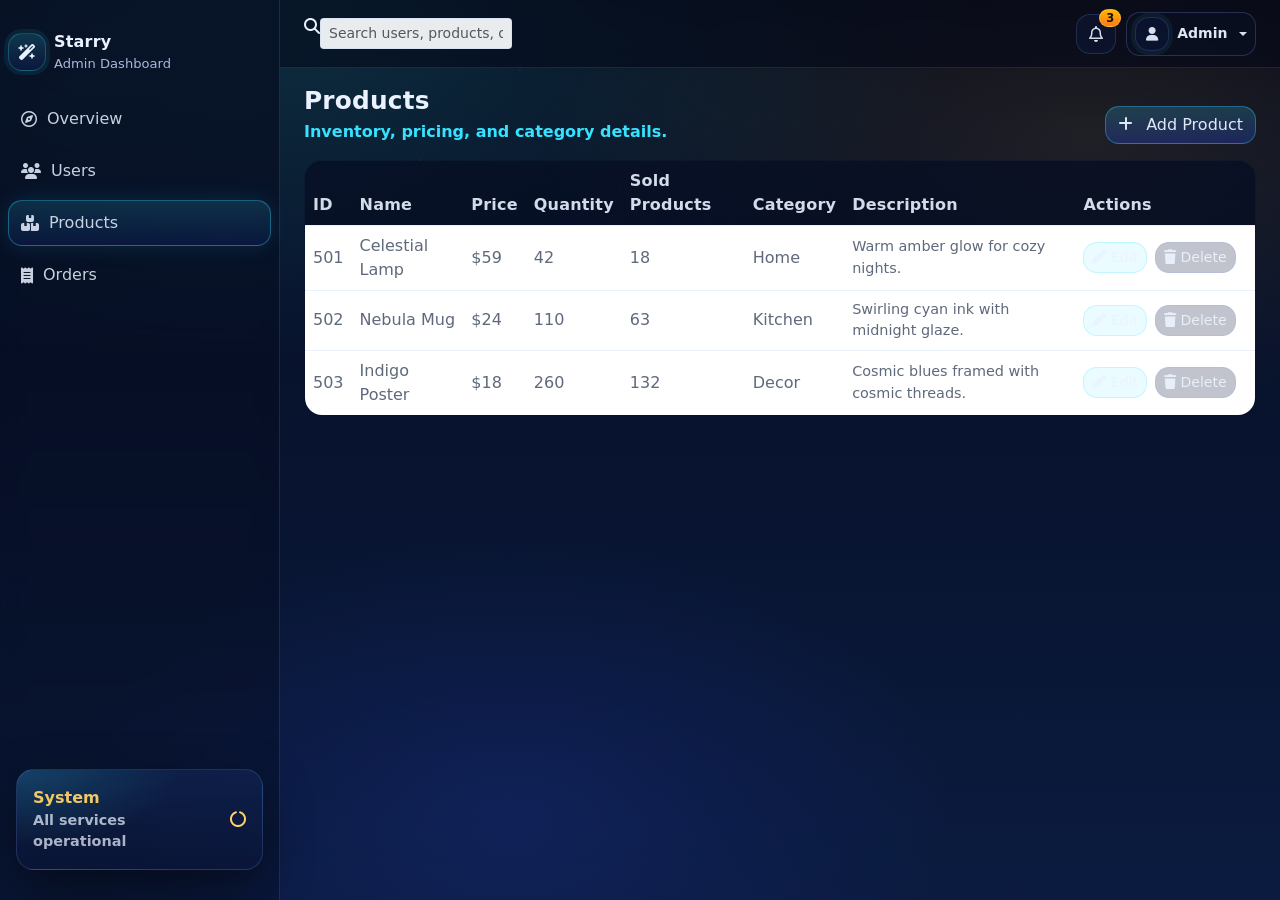
<file: products.html>
<!doctype html>
<html lang="en">
  <head>
    <meta charset="utf-8" />
    <meta name="viewport" content="width=device-width, initial-scale=1" />
    <title>Starry Night Admin Dashboard - Products</title>

    <!-- Bootstrap 5 CDN -->
    <link
      href="https://cdn.jsdelivr.net/npm/bootstrap@5.3.3/dist/css/bootstrap.min.css"
      rel="stylesheet"
    />

    <!-- Font Awesome -->
    <link
      href="https://cdnjs.cloudflare.com/ajax/libs/font-awesome/6.5.2/css/all.min.css"
      rel="stylesheet"
    />

    <!-- Theme CSS -->
    <link href="./styles/starry.css" rel="stylesheet" />
  </head>

  <body>
    <!-- Bootstrap JS (required for dropdown/modal) -->
    <script src="https://cdn.jsdelivr.net/npm/bootstrap@5.3.3/dist/js/bootstrap.bundle.min.js"></script>
    <script src="./app.js" defer></script>

    <!-- Sidebar -->
    <div class="bb-sidebar bg-transparent" id="bbSidebar">
      <div class="bb-sidebar-inner">
        <div class="bb-brand d-flex align-items-center gap-2 px-2 py-3">
          <div class="bb-logo">
            <i class="fa-solid fa-wand-magic-sparkles"></i>
          </div>
          <div>
            <div class="bb-brand-title">Starry</div>
            <div class="bb-brand-subtitle">Admin Dashboard</div>
          </div>
        </div>

        <div class="bb-nav px-2">
          <button
            class="bb-nav-toggle btn btn-link text-decoration-none text-starry-2 d-lg-none"
            type="button"
            aria-label="Toggle sidebar"
            id="bbSidebarToggle"
          >
            <i class="fa-solid fa-bars"></i>
          </button>

          <div class="bb-nav-links">
            <a class="bb-nav-link" href="./index.html"
              ><i class="fa-regular fa-compass"></i> Overview</a
            >
            <a class="bb-nav-link" href="./users.html"
              ><i class="fa-solid fa-users"></i> Users</a
            >
            <a class="bb-nav-link active" href="./products.html"
              ><i class="fa-solid fa-boxes-stacked"></i> Products</a
            >
            <a class="bb-nav-link" href="./orders.html"
              ><i class="fa-solid fa-receipt"></i> Orders</a
            >
          </div>
        </div>

        <div class="bb-sidebar-footer p-3">
          <div class="bb-glow-card p-3">
            <div class="d-flex align-items-center justify-content-between gap-2">
              <div class="text-starry-3">
                <div class="fw-semibold">System</div>
                <div class="small op-7">All services operational</div>
              </div>
              <i class="fa-solid fa-circle-notch text-starry-accent"></i>
            </div>
          </div>
        </div>
      </div>
    </div>

    <!-- Topbar -->
    <header class="bb-topbar">
      <div class="container-fluid px-3 px-md-4">
        <div class="bb-topbar-inner">
          <button
            class="btn btn-sm btn-outline-starry d-lg-none"
            type="button"
            aria-label="Toggle sidebar"
            id="bbSidebarToggle2"
          >
            <i class="fa-solid fa-bars"></i>
          </button>

          <div class="bb-search d-none d-md-flex">
            <i class="fa-solid fa-magnifying-glass"></i>
            <input
              class="form-control form-control-sm"
              placeholder="Search users, products, orders..."
              type="text"
              disabled
            />
          </div>

          <div class="bb-actions">
            <button class="icon-btn" type="button" aria-label="Notifications">
              <i class="fa-regular fa-bell"></i>
              <span class="badge-starry">3</span>
            </button>

            <div class="dropdown">
              <button
                class="btn btn-sm btn-outline-starry dropdown-toggle d-flex align-items-center gap-2"
                type="button"
                data-bs-toggle="dropdown"
                aria-expanded="false"
              >
                <div class="bb-avatar">
                  <i class="fa-solid fa-user"></i>
                </div>
                <span class="d-none d-sm-inline text-starry-1">Admin</span>
              </button>

              <ul class="dropdown-menu dropdown-menu-end bb-dropdown">
                <li>
                  <div class="px-3 py-2">
                    <div class="fw-semibold text-starry-1">Vincent Ops</div>
                    <div class="small op-7">vincent@starry.local</div>
                  </div>
                </li>
                <li><hr class="dropdown-divider bb-divider" /></li>
                <li>
                  <a class="dropdown-item bb-dropdown-item" href="#"
                    ><i class="fa-solid fa-gear me-2 text-starry-2"></i> Settings</a
                  >
                </li>
                <li>
                  <a class="dropdown-item bb-dropdown-item" href="#"
                    ><i class="fa-solid fa-circle-question me-2 text-starry-2"></i>
                    Support</a
                  >
                </li>
                <li>
                  <a
                    class="dropdown-item bb-dropdown-item text-danger"
                    href="#"
                    ><i class="fa-solid fa-right-from-bracket me-2"></i> Sign out</a
                  >
                </li>
              </ul>
            </div>
          </div>
        </div>
      </div>
    </header>

    <!-- Main Content -->
    <main class="bb-main">
      <div class="container-fluid px-3 px-md-4">
        <!-- Products Page -->
        <section class="bb-page active" data-page-section="products">
          <div class="bb-page-head d-flex align-items-end justify-content-between gap-3">
            <div>
              <h1 class="bb-h1 mb-1">Products</h1>
              <div class="text-starry-2">Inventory, pricing, and category details.</div>
            </div>
            <div class="d-flex gap-2">
              <button
                class="btn btn-starry"
                type="button"
                data-bs-toggle="modal"
                data-bs-target="#modalAddProduct"
              >
                <i class="fa-solid fa-plus me-2"></i> Add Product
              </button>
            </div>
          </div>

          <div class="mt-3">
            <div class="table-responsive">
              <table class="table table-hover align-middle table-starry mb-0">
                <thead>
                  <tr>
                    <th>ID</th>
                    <th>Name</th>
                    <th>Price</th>
                    <th>Quantity</th>
                    <th>Sold Products</th>
                    <th>Category</th>
                    <th>Description</th>
                    <th style="min-width: 180px;">Actions</th>
                  </tr>
                </thead>

                <tbody>
                  <tr>
                    <td>501</td>
                    <td>Celestial Lamp</td>
                    <td>$59</td>
                    <td>42</td>
                    <td>18</td>
                    <td>Home</td>
                    <td class="small op-7">Warm amber glow for cozy nights.</td>
                    <td>
                      <div class="d-flex gap-2">
                        <button
                          class="btn btn-starry-soft btn-sm"
                          data-bs-toggle="modal"
                          data-bs-target="#modalEditProduct"
                          data-action="edit-product"
                          data-product-id="501"
                          data-name="Celestial Lamp"
                          data-price="59"
                          data-quantity="42"
                          data-sold="18"
                          data-category="Home"
                          data-description="Warm amber glow for cozy nights."
                        >
                          <i class="fa-solid fa-pen"></i> Edit
                        </button>
                        <button
                          class="btn btn-outline-starry btn-sm"
                          type="button"
                          data-bs-toggle="modal"
                          data-bs-target="#modalDeleteProduct"
                        >
                          <i class="fa-solid fa-trash"></i> Delete
                        </button>
                      </div>
                    </td>
                  </tr>

                  <tr>
                    <td>502</td>
                    <td>Nebula Mug</td>
                    <td>$24</td>
                    <td>110</td>
                    <td>63</td>
                    <td>Kitchen</td>
                    <td class="small op-7">Swirling cyan ink with midnight glaze.</td>
                    <td>
                      <div class="d-flex gap-2">
                        <button
                          class="btn btn-starry-soft btn-sm"
                          data-bs-toggle="modal"
                          data-bs-target="#modalEditProduct"
                          data-action="edit-product"
                          data-product-id="502"
                          data-name="Nebula Mug"
                          data-price="24"
                          data-quantity="110"
                          data-sold="63"
                          data-category="Kitchen"
                          data-description="Swirling cyan ink with midnight glaze."
                        >
                          <i class="fa-solid fa-pen"></i> Edit
                        </button>
                        <button
                          class="btn btn-outline-starry btn-sm"
                          type="button"
                          data-bs-toggle="modal"
                          data-bs-target="#modalDeleteProduct"
                        >
                          <i class="fa-solid fa-trash"></i> Delete
                        </button>
                      </div>
                    </td>
                  </tr>

                  <tr>
                    <td>503</td>
                    <td>Indigo Poster</td>
                    <td>$18</td>
                    <td>260</td>
                    <td>132</td>
                    <td>Decor</td>
                    <td class="small op-7">Cosmic blues framed with cosmic threads.</td>
                    <td>
                      <div class="d-flex gap-2">
                        <button
                          class="btn btn-starry-soft btn-sm"
                          data-bs-toggle="modal"
                          data-bs-target="#modalEditProduct"
                          data-action="edit-product"
                          data-product-id="503"
                          data-name="Indigo Poster"
                          data-price="18"
                          data-quantity="260"
                          data-sold="132"
                          data-category="Decor"
                          data-description="Cosmic blues framed with cosmic threads."
                        >
                          <i class="fa-solid fa-pen"></i> Edit
                        </button>
                        <button
                          class="btn btn-outline-starry btn-sm"
                          type="button"
                          data-bs-toggle="modal"
                          data-bs-target="#modalDeleteProduct"
                        >
                          <i class="fa-solid fa-trash"></i> Delete
                        </button>
                      </div>
                    </td>
                  </tr>
                </tbody>
              </table>
            </div>
          </div>
        </section>
      </div>
    </main>

    <!-- Modals: Products -->
    <div class="modal fade" id="modalAddProduct" tabindex="-1" aria-hidden="true">
      <div class="modal-dialog modal-lg modal-dialog-centered">
        <div class="modal-content">
          <div class="modal-header">
            <h5 class="modal-title text-starry-1">Add New Product</h5>
            <button
              type="button"
              class="btn-close btn-close-white"
              data-bs-dismiss="modal"
              aria-label="Close"
            ></button>
          </div>
          <div class="modal-body">
            <form>
              <div class="row g-3">
                <div class="col-md-3">
                  <label class="form-label label-muted">ID</label>
                  <input class="form-control" placeholder="e.g., 504" />
                </div>
                <div class="col-md-5">
                  <label class="form-label label-muted">Name</label>
                  <input class="form-control" placeholder="Product name" />
                </div>
                <div class="col-md-2">
                  <label class="form-label label-muted">Price</label>
                  <input class="form-control" type="number" placeholder="e.g., 19" />
                </div>
                <div class="col-md-2">
                  <label class="form-label label-muted">Quantity</label>
                  <input class="form-control" type="number" placeholder="e.g., 10" />
                </div>

                <div class="col-md-3">
                  <label class="form-label label-muted">Sold Products</label>
                  <input class="form-control" type="number" placeholder="e.g., 3" />
                </div>
                <div class="col-md-3">
                  <label class="form-label label-muted">Category</label>
                  <input class="form-control" placeholder="e.g., Decor" />
                </div>
                <div class="col-md-6">
                  <label class="form-label label-muted">Description</label>
                  <input class="form-control" placeholder="Short description" />
                </div>
              </div>
            </form>
          </div>
          <div class="modal-footer">
            <button
              class="btn btn-outline-starry"
              data-bs-dismiss="modal"
              type="button"
            >
              Cancel
            </button>
            <button class="btn btn-starry" type="button" data-bs-dismiss="modal">
              Save Product
            </button>
          </div>
        </div>
      </div>
    </div>

    <div class="modal fade" id="modalEditProduct" tabindex="-1" aria-hidden="true">
      <div class="modal-dialog modal-lg modal-dialog-centered">
        <div class="modal-content">
          <div class="modal-header">
            <h5 class="modal-title text-starry-1">Edit Product Details</h5>
            <button
              type="button"
              class="btn-close btn-close-white"
              data-bs-dismiss="modal"
              aria-label="Close"
            ></button>
          </div>
          <div class="modal-body">
            <form>
              <div class="row g-3">
                <div class="col-md-3">
                  <label class="form-label label-muted">ID</label>
                  <input class="form-control" id="productId" readonly />
                </div>
                <div class="col-md-5">
                  <label class="form-label label-muted">Name</label>
                  <input class="form-control" id="productName" />
                </div>
                <div class="col-md-2">
                  <label class="form-label label-muted">Price</label>
                  <input class="form-control" id="productPrice" type="number" />
                </div>
                <div class="col-md-2">
                  <label class="form-label label-muted">Quantity</label>
                  <input class="form-control" id="productQuantity" type="number" />
                </div>

                <div class="col-md-3">
                  <label class="form-label label-muted">Sold Products</label>
                  <input class="form-control" id="productSold" type="number" />
                </div>
                <div class="col-md-3">
                  <label class="form-label label-muted">Category</label>
                  <input class="form-control" id="productCategory" />
                </div>
                <div class="col-md-6">
                  <label class="form-label label-muted">Description</label>
                  <input class="form-control" id="productDescription" />
                </div>
              </div>
            </form>
          </div>
          <div class="modal-footer">
            <button
              class="btn btn-outline-starry"
              data-bs-dismiss="modal"
              type="button"
            >
              Cancel
            </button>
            <button class="btn btn-starry" type="button" data-bs-dismiss="modal">
              Update Product
            </button>
          </div>
        </div>
      </div>
    </div>

    <div class="modal fade" id="modalDeleteProduct" tabindex="-1" aria-hidden="true">
      <div class="modal-dialog modal-dialog-centered">
        <div class="modal-content">
          <div class="modal-header">
            <h5 class="modal-title text-starry-1">Delete Product</h5>
            <button
              type="button"
              class="btn-close btn-close-white"
              data-bs-dismiss="modal"
              aria-label="Close"
            ></button>
          </div>
          <div class="modal-body small op-7">This will permanently remove the product record (mock).</div>
          <div class="modal-footer">
            <button
              class="btn btn-outline-starry"
              data-bs-dismiss="modal"
              type="button"
            >
              Cancel
            </button>
            <button class="btn btn-starry" type="button" data-bs-dismiss="modal">
              Delete
            </button>
          </div>
        </div>
      </div>
    </div>
  </body>
</html>
</file>
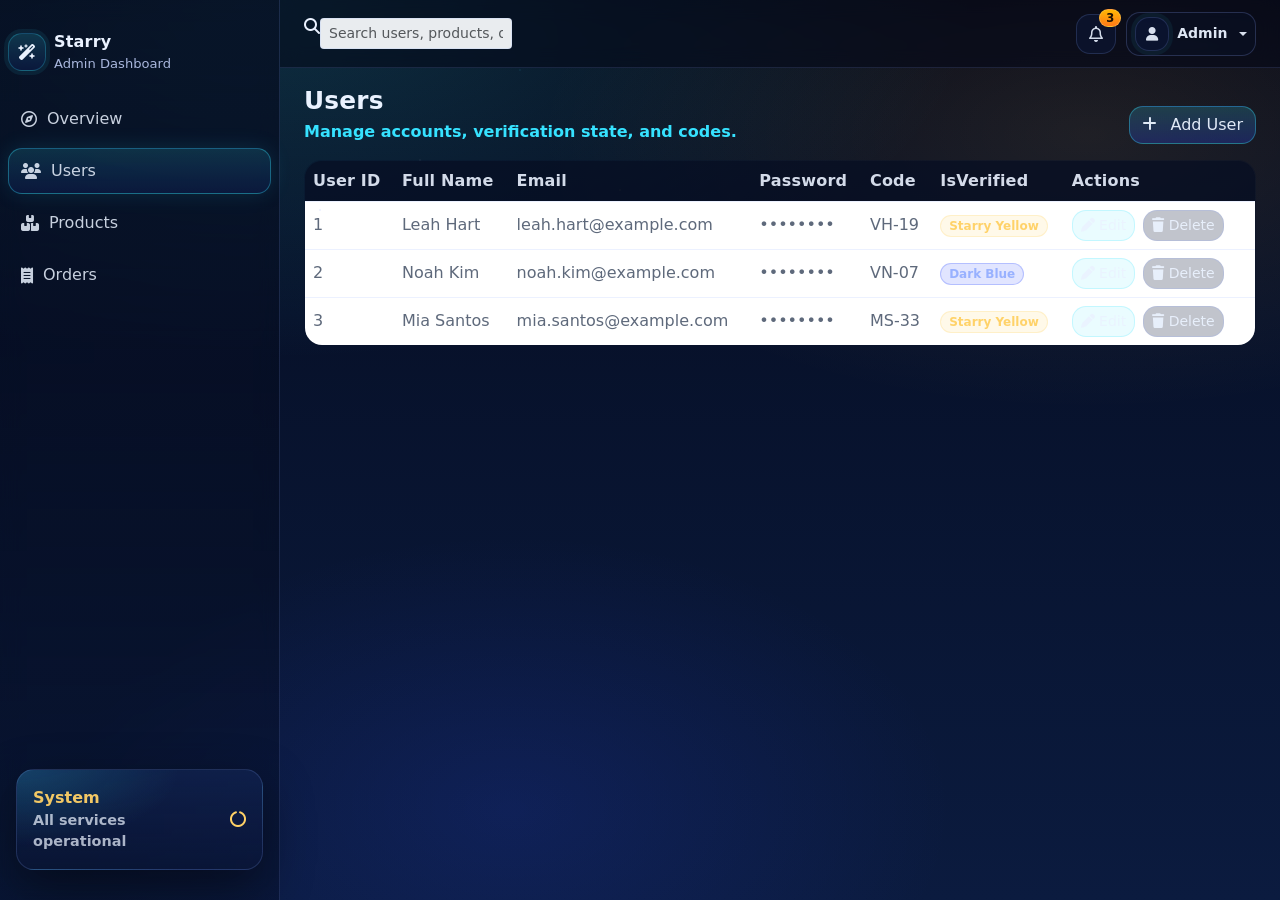
<file: users.html>
<!doctype html>
<html lang="en">
  <head>
    <meta charset="utf-8" />
    <meta name="viewport" content="width=device-width, initial-scale=1" />
    <title>Starry Night Admin Dashboard - Users</title>

    <!-- Bootstrap 5 CDN -->
    <link
      href="https://cdn.jsdelivr.net/npm/bootstrap@5.3.3/dist/css/bootstrap.min.css"
      rel="stylesheet"
    />

    <!-- Font Awesome -->
    <link
      href="https://cdnjs.cloudflare.com/ajax/libs/font-awesome/6.5.2/css/all.min.css"
      rel="stylesheet"
    />

    <!-- Theme CSS -->
    <link href="./styles/starry.css" rel="stylesheet" />
  </head>

  <body>
    <!-- Bootstrap JS (required for dropdown/modal) -->
    <script src="https://cdn.jsdelivr.net/npm/bootstrap@5.3.3/dist/js/bootstrap.bundle.min.js"></script>
    <script src="./app.js" defer></script>

    <!-- Sidebar -->
    <div class="bb-sidebar bg-transparent" id="bbSidebar">
      <div class="bb-sidebar-inner">
        <div class="bb-brand d-flex align-items-center gap-2 px-2 py-3">
          <div class="bb-logo">
            <i class="fa-solid fa-wand-magic-sparkles"></i>
          </div>
          <div>
            <div class="bb-brand-title">Starry</div>
            <div class="bb-brand-subtitle">Admin Dashboard</div>
          </div>
        </div>

        <div class="bb-nav px-2">
          <button
            class="bb-nav-toggle btn btn-link text-decoration-none text-starry-2 d-lg-none"
            type="button"
            aria-label="Toggle sidebar"
            id="bbSidebarToggle"
          >
            <i class="fa-solid fa-bars"></i>
          </button>

          <div class="bb-nav-links">
            <a class="bb-nav-link" href="./index.html"
              ><i class="fa-regular fa-compass"></i> Overview</a
            >
            <a class="bb-nav-link active" href="./users.html"
              ><i class="fa-solid fa-users"></i> Users</a
            >
            <a class="bb-nav-link" href="./products.html"
              ><i class="fa-solid fa-boxes-stacked"></i> Products</a
            >
            <a class="bb-nav-link" href="./orders.html"
              ><i class="fa-solid fa-receipt"></i> Orders</a
            >
          </div>
        </div>

        <div class="bb-sidebar-footer p-3">
          <div class="bb-glow-card p-3">
            <div class="d-flex align-items-center justify-content-between gap-2">
              <div class="text-starry-3">
                <div class="fw-semibold">System</div>
                <div class="small op-7">All services operational</div>
              </div>
              <i class="fa-solid fa-circle-notch text-starry-accent"></i>
            </div>
          </div>
        </div>
      </div>
    </div>

    <!-- Topbar -->
    <header class="bb-topbar">
      <div class="container-fluid px-3 px-md-4">
        <div class="bb-topbar-inner">
          <button
            class="btn btn-sm btn-outline-starry d-lg-none"
            type="button"
            aria-label="Toggle sidebar"
            id="bbSidebarToggle2"
          >
            <i class="fa-solid fa-bars"></i>
          </button>

          <div class="bb-search d-none d-md-flex">
            <i class="fa-solid fa-magnifying-glass"></i>
            <input
              class="form-control form-control-sm"
              placeholder="Search users, products, orders..."
              type="text"
              disabled
            />
          </div>

          <div class="bb-actions">
            <button class="icon-btn" type="button" aria-label="Notifications">
              <i class="fa-regular fa-bell"></i>
              <span class="badge-starry">3</span>
            </button>

            <div class="dropdown">
              <button
                class="btn btn-sm btn-outline-starry dropdown-toggle d-flex align-items-center gap-2"
                type="button"
                data-bs-toggle="dropdown"
                aria-expanded="false"
              >
                <div class="bb-avatar">
                  <i class="fa-solid fa-user"></i>
                </div>
                <span class="d-none d-sm-inline text-starry-1">Admin</span>
              </button>

              <ul class="dropdown-menu dropdown-menu-end bb-dropdown">
                <li>
                  <div class="px-3 py-2">
                    <div class="fw-semibold text-starry-1">Vincent Ops</div>
                    <div class="small op-7">vincent@starry.local</div>
                  </div>
                </li>
                <li><hr class="dropdown-divider bb-divider" /></li>
                <li>
                  <a class="dropdown-item bb-dropdown-item" href="#"
                    ><i class="fa-solid fa-gear me-2 text-starry-2"></i> Settings</a
                  >
                </li>
                <li>
                  <a class="dropdown-item bb-dropdown-item" href="#"
                    ><i class="fa-solid fa-circle-question me-2 text-starry-2"></i>
                    Support</a
                  >
                </li>
                <li>
                  <a
                    class="dropdown-item bb-dropdown-item text-danger"
                    href="#"
                    ><i class="fa-solid fa-right-from-bracket me-2"></i> Sign out</a
                  >
                </li>
              </ul>
            </div>
          </div>
        </div>
      </div>
    </header>

    <!-- Main Content -->
    <main class="bb-main">
      <div class="container-fluid px-3 px-md-4">
        <!-- Users Page -->
        <section class="bb-page active" data-page-section="users">
          <div class="bb-page-head d-flex align-items-end justify-content-between gap-3">
            <div>
              <h1 class="bb-h1 mb-1">Users</h1>
              <div class="text-starry-2">Manage accounts, verification state, and codes.</div>
            </div>
            <div class="d-flex gap-2">
              <button
                class="btn btn-starry"
                type="button"
                data-bs-toggle="modal"
                data-bs-target="#modalAddUser"
              >
                <i class="fa-solid fa-plus me-2"></i> Add User
              </button>
            </div>
          </div>

          <div class="mt-3">
            <div class="table-responsive">
              <table class="table table-hover align-middle table-starry mb-0">
                <thead>
                  <tr>
                    <th>User ID</th>
                    <th>Full Name</th>
                    <th>Email</th>
                    <th>Password</th>
                    <th>Code</th>
                    <th>IsVerified</th>
                    <th style="min-width: 180px">Actions</th>
                  </tr>
                </thead>

                <tbody>
                  <tr>
                    <td>1</td>
                    <td>Leah Hart</td>
                    <td>leah.hart@example.com</td>
                    <td>••••••••</td>
                    <td>VH-19</td>
                    <td>
                      <span class="badge badge-starry-verified rounded-pill">Starry Yellow</span>
                    </td>
                    <td>
                      <div class="d-flex gap-2">
                        <button
                          class="btn btn-starry-soft btn-sm"
                          data-bs-toggle="modal"
                          data-bs-target="#modalEditUser"
                          data-action="edit-user"
                          data-user-id="1"
                          data-full-name="Leah Hart"
                          data-email="leah.hart@example.com"
                          data-password="••••••••"
                          data-code="VH-19"
                        >
                          <i class="fa-solid fa-pen"></i> Edit
                        </button>
                        <button
                          class="btn btn-outline-starry btn-sm"
                          type="button"
                          data-bs-toggle="modal"
                          data-bs-target="#modalDeleteUser"
                        >
                          <i class="fa-solid fa-trash"></i> Delete
                        </button>
                      </div>
                    </td>
                  </tr>

                  <tr>
                    <td>2</td>
                    <td>Noah Kim</td>
                    <td>noah.kim@example.com</td>
                    <td>••••••••</td>
                    <td>VN-07</td>
                    <td>
                      <span class="badge badge-starry-unverified rounded-pill">Dark Blue</span>
                    </td>
                    <td>
                      <div class="d-flex gap-2">
                        <button
                          class="btn btn-starry-soft btn-sm"
                          data-bs-toggle="modal"
                          data-bs-target="#modalEditUser"
                          data-action="edit-user"
                          data-user-id="2"
                          data-full-name="Noah Kim"
                          data-email="noah.kim@example.com"
                          data-password="••••••••"
                          data-code="VN-07"
                        >
                          <i class="fa-solid fa-pen"></i> Edit
                        </button>
                        <button
                          class="btn btn-outline-starry btn-sm"
                          type="button"
                          data-bs-toggle="modal"
                          data-bs-target="#modalDeleteUser"
                        >
                          <i class="fa-solid fa-trash"></i> Delete
                        </button>
                      </div>
                    </td>
                  </tr>

                  <tr>
                    <td>3</td>
                    <td>Mia Santos</td>
                    <td>mia.santos@example.com</td>
                    <td>••••••••</td>
                    <td>MS-33</td>
                    <td>
                      <span class="badge badge-starry-verified rounded-pill">Starry Yellow</span>
                    </td>
                    <td>
                      <div class="d-flex gap-2">
                        <button
                          class="btn btn-starry-soft btn-sm"
                          data-bs-toggle="modal"
                          data-bs-target="#modalEditUser"
                          data-action="edit-user"
                          data-user-id="3"
                          data-full-name="Mia Santos"
                          data-email="mia.santos@example.com"
                          data-password="••••••••"
                          data-code="MS-33"
                        >
                          <i class="fa-solid fa-pen"></i> Edit
                        </button>
                        <button
                          class="btn btn-outline-starry btn-sm"
                          type="button"
                          data-bs-toggle="modal"
                          data-bs-target="#modalDeleteUser"
                        >
                          <i class="fa-solid fa-trash"></i> Delete
                        </button>
                      </div>
                    </td>
                  </tr>
                </tbody>
              </table>
            </div>
          </div>
        </section>
      </div>
    </main>

    <!-- Modals: Users -->
    <div class="modal fade" id="modalAddUser" tabindex="-1" aria-hidden="true">
      <div class="modal-dialog modal-lg modal-dialog-centered">
        <div class="modal-content">
          <div class="modal-header">
            <h5 class="modal-title text-starry-1">Add User</h5>
            <button
              type="button"
              class="btn-close btn-close-white"
              data-bs-dismiss="modal"
              aria-label="Close"
            ></button>
          </div>
          <div class="modal-body">
            <form>
              <div class="row g-3">
                <div class="col-md-3">
                  <label class="form-label label-muted">User ID</label>
                  <input class="form-control" id="newUserId" placeholder="e.g., 3" />
                </div>
                <div class="col-md-5">
                  <label class="form-label label-muted">Full Name</label>
                  <input class="form-control" id="newUserFullName" placeholder="Full name" />
                </div>
                <div class="col-md-4">
                  <label class="form-label label-muted">Email</label>
                  <input class="form-control" id="newUserEmail" placeholder="email@example.com" />
                </div>
                <div class="col-md-4">
                  <label class="form-label label-muted">Password</label>
                  <input class="form-control" id="newUserPassword" placeholder="••••••••" />
                </div>
                <div class="col-md-3">
                  <label class="form-label label-muted">Code</label>
                  <input class="form-control" id="newUserCode" placeholder="e.g., VH-21" />
                </div>
                <div class="col-md-5">
                  <label class="form-label label-muted">IsVerified</label>
                  <select class="form-select" id="newUserIsVerified">
                    <option value="verified" selected>Verified (Starry Yellow)</option>
                    <option value="unverified">Unverified (Dark Blue)</option>
                  </select>
                </div>
              </div>
            </form>
          </div>
          <div class="modal-footer">
            <button class="btn btn-outline-starry" data-bs-dismiss="modal" type="button">
              Cancel
            </button>
            <button class="btn btn-starry" type="button" data-bs-dismiss="modal">
              Save User
            </button>
          </div>
        </div>
      </div>
    </div>

    <div class="modal fade" id="modalEditUser" tabindex="-1" aria-hidden="true">
      <div class="modal-dialog modal-lg modal-dialog-centered">
        <div class="modal-content">
          <div class="modal-header">
            <h5 class="modal-title text-starry-1">Edit User Details</h5>
            <button
              type="button"
              class="btn-close btn-close-white"
              data-bs-dismiss="modal"
              aria-label="Close"
            ></button>
          </div>
          <div class="modal-body">
            <form>
              <div class="row g-3">
                <div class="col-md-3">
                  <label class="form-label label-muted">User ID</label>
                  <input class="form-control" id="userId" readonly />
                </div>
                <div class="col-md-5">
                  <label class="form-label label-muted">Full Name</label>
                  <input class="form-control" id="userFullName" />
                </div>
                <div class="col-md-4">
                  <label class="form-label label-muted">Email</label>
                  <input class="form-control" id="userEmail" />
                </div>
                <div class="col-md-4">
                  <label class="form-label label-muted">Password</label>
                  <input class="form-control" id="userPassword" />
                </div>
                <div class="col-md-3">
                  <label class="form-label label-muted">Code</label>
                  <input class="form-control" id="userCode" />
                </div>
                <div class="col-md-5">
                  <label class="form-label label-muted">IsVerified</label>
                  <select class="form-select" id="userIsVerified">
                    <option value="verified" selected>Verified (Starry Yellow)</option>
                    <option value="unverified">Unverified (Dark Blue)</option>
                  </select>
                </div>
              </div>
            </form>
          </div>
          <div class="modal-footer">
            <button class="btn btn-outline-starry" data-bs-dismiss="modal" type="button">
              Cancel
            </button>
            <button class="btn btn-starry" type="button" data-bs-dismiss="modal">
              Update User
            </button>
          </div>
        </div>
      </div>
    </div>

    <div class="modal fade" id="modalDeleteUser" tabindex="-1" aria-hidden="true">
      <div class="modal-dialog modal-dialog-centered">
        <div class="modal-content">
          <div class="modal-header">
            <h5 class="modal-title text-starry-1">Delete User</h5>
            <button
              type="button"
              class="btn-close btn-close-white"
              data-bs-dismiss="modal"
              aria-label="Close"
            ></button>
          </div>
          <div class="modal-body small op-7">This will permanently remove the user record (mock).</div>
          <div class="modal-footer">
            <button class="btn btn-outline-starry" data-bs-dismiss="modal" type="button">
              Cancel
            </button>
            <button class="btn btn-starry" type="button" data-bs-dismiss="modal">
              Delete
            </button>
          </div>
        </div>
      </div>
    </div>
  </body>
</html>
</file>
<file: styles/starry.css>
/* Starry Night Admin Dashboard theme (Vincent van Gogh inspired)
   Palette: deep midnight blues, rich indigos, swirling cyans, cosmic blues,
   glowing crescent yellows, and warm ambers.
*/

:root{
  --bg0:#050716;            /* deep midnight */
  --bg1:#07112a;            /* indigo */
  --bg2:#0b1b3f;

  --ink:#eaf2ff;
  --muted:#a9b7dd;

  --cy1:#36e2ff;            /* swirling cyan */
  --cy2:#00b7ff;
  --cb1:#2d4cff;            /* cosmic blue */
  --cb2:#4c6fff;

  --yel1:#ffd166;           /* crescent yellow */
  --yel2:#ffb703;

  --amb1:#ff9f43;           /* warm amber */
  --amb2:#ff7a18;

  --glass:rgba(8, 18, 45, .55);
  --glass2:rgba(8, 18, 45, .35);

  --border:rgba(140, 170, 255, .22);
  --shadow: 0 18px 50px rgba(0,0,0,.45);
}

html,body{height:100%;}

body{
  background:
    radial-gradient(1200px 600px at 20% 0%, rgba(54,226,255,.18), transparent 60%),
    radial-gradient(1000px 500px at 85% 15%, rgba(255,209,102,.10), transparent 55%),
    radial-gradient(800px 500px at 40% 90%, rgba(45,76,255,.14), transparent 55%),
    linear-gradient(180deg, var(--bg0), var(--bg1) 35%, var(--bg2));
  color:var(--ink);
}

/* subtle “stars” */
body::before{
  content:"";
  position:fixed;
  inset:0;
  pointer-events:none;
  background-image:
    radial-gradient(2px 2px at 20px 30px, rgba(255,255,255,.75), rgba(255,255,255,0) 60%),
    radial-gradient(2px 2px at 120px 140px, rgba(54,226,255,.55), rgba(54,226,255,0) 60%),
    radial-gradient(1.5px 1.5px at 220px 80px, rgba(255,209,102,.45), rgba(255,209,102,0) 60%),
    radial-gradient(2px 2px at 320px 210px, rgba(76,111,255,.55), rgba(76,111,255,0) 60%),
    radial-gradient(1.5px 1.5px at 420px 160px, rgba(255,255,255,.55), rgba(255,255,255,0) 60%),
    radial-gradient(2px 2px at 520px 70px, rgba(54,226,255,.42), rgba(54,226,255,0) 60%),
    radial-gradient(1.5px 1.5px at 620px 190px, rgba(255,209,102,.35), rgba(255,209,102,0) 60%);
  opacity:.35;
}

/* Layout pieces */
.bb-sidebar{
  position:fixed;
  top:0;left:0;
  height:100vh;
  width:280px;
  padding:14px 0;
  background: linear-gradient(180deg, rgba(6, 13, 33, .75), rgba(6, 13, 33, .35));
  border-right:1px solid rgba(140,170,255,.16);
  backdrop-filter: blur(10px);
  z-index:1030;
}

.bb-sidebar-inner{
  height:100%;
  display:flex;
  flex-direction:column;
}

.bb-brand-title{
  font-weight:800;
  letter-spacing:.2px;
}
.bb-brand-subtitle{
  font-size:.82rem;
  color:var(--muted);
}

.bb-logo{
  width:38px;height:38px;
  display:grid;place-items:center;
  border-radius:14px;
  background: linear-gradient(180deg, rgba(54,226,255,.18), rgba(45,76,255,.10));
  border:1px solid rgba(54,226,255,.25);
  box-shadow: 0 0 0 4px rgba(54,226,255,.08);
}

.bb-nav-links{display:flex;flex-direction:column;gap:6px; padding-top:6px;}

.bb-nav-link{
  color:rgba(234,242,255,.85);
  padding:10px 12px;
  border-radius:14px;
  border:1px solid transparent;
  text-decoration:none;
  display:flex;
  align-items:center;
  gap:10px;
  transition: all .18s ease;
}

.bb-nav-link:hover{
  background:rgba(10, 28, 68, .35);
  border-color: rgba(54,226,255,.18);
  transform: translateY(-1px);
}

.bb-nav-link.active{
  background: linear-gradient(180deg, rgba(54,226,255,.15), rgba(45,76,255,.10));
  border-color: rgba(54,226,255,.35);
  box-shadow: 0 0 22px rgba(54,226,255,.12);
}

.bb-sidebar-footer{ margin-top:auto; }

.bb-glow-card{
  background: radial-gradient(120% 140% at 0% 0%, rgba(54,226,255,.18), transparent 55%),
              linear-gradient(180deg, rgba(20, 40, 90, .55), rgba(10, 20, 55, .35));
  border:1px solid rgba(140,170,255,.18);
  border-radius:18px;
  box-shadow: var(--shadow);
}

.text-starry-1{color:rgba(234,242,255,.95)!important;}
.text-starry-2{color:rgba(54,226,255,.95)!important;}
.text-starry-3{color:rgba(255,209,102,.95)!important;}
.text-starry-accent{color:var(--yel1)!important;}
.text-starry-1, .text-starry-2, .text-starry-3{font-weight:600;}

.op-7{color:rgba(234,242,255,.72);}
.op-7{font-size:.9rem;}

/* Topbar */
.bb-topbar{
  position:sticky; top:0;
  z-index:1020;
  height:68px;
  display:flex; align-items:center;
  margin-left:280px;
  border-bottom:1px solid rgba(140,170,255,.14);
  background: rgba(5, 8, 24, .55);
  backdrop-filter: blur(10px);
}

.bb-topbar-inner{width:100%; display:flex; align-items:center; justify-content:space-between; gap:12px;}

.bb-actions{display:flex; align-items:center; gap:10px;}

.icon-btn{
  position:relative;
  width:40px;height:40px;
  border-radius:14px;
  background: rgba(12, 24, 60, .5);
  border:1px solid rgba(140,170,255,.18);
  color:rgba(234,242,255,.9);
  display:grid;place-items:center;
  transition: all .18s ease;
}
.icon-btn:hover{transform: translateY(-1px); border-color: rgba(54,226,255,.35); box-shadow:0 0 20px rgba(54,226,255,.12);}

.badge-starry{
  position:absolute;
  top:-6px; right:-6px;
  min-width:18px; height:18px;
  padding:0 6px;
  border-radius:999px;
  display:grid; place-items:center;
  font-size:.72rem;
  background: linear-gradient(180deg, var(--yel2), var(--amb2));
  color:#1a0f00;
  font-weight:900;
  border:1px solid rgba(255,209,102,.45);
}

.btn-starry{
  background: linear-gradient(180deg, rgba(54,226,255,.18), rgba(45,76,255,.25));
  border:1px solid rgba(54,226,255,.35);
  color:rgba(234,242,255,.95);
  border-radius:14px;
}
.btn-starry:hover{filter: brightness(1.05);}

.btn-outline-starry{
  border-radius:14px;
  border:1px solid rgba(140,170,255,.22);
  color: rgba(234,242,255,.92);
  background: rgba(10, 20, 55, .25);
}
.btn-outline-starry:hover{
  border-color: rgba(54,226,255,.35);
  box-shadow:0 0 18px rgba(54,226,255,.10);
}

.bb-avatar{
  width:34px;height:34px;
  border-radius:14px;
  background: rgba(12, 24, 60, .55);
  border:1px solid rgba(140,170,255,.18);
  display:grid;place-items:center;
  box-shadow: 0 0 0 4px rgba(54,226,255,.06);
}

.bb-dropdown{background: rgba(8, 18, 45, .86); border:1px solid rgba(140,170,255,.18);}
.bb-divider{border-color: rgba(140,170,255,.16);}
.bb-dropdown-item{color:rgba(234,242,255,.92);}
.bb-dropdown-item:hover{background: rgba(54,226,255,.10); color: rgba(255,255,255,.98);}

.bb-main{ margin-left:280px; padding:18px 0 40px; }

.bb-h1{font-size:1.55rem; font-weight:900; letter-spacing:.2px;}
.text-starry-2{color:var(--cy1)!important;}
.text-starry-1{color: rgba(234,242,255,.95)!important;}
.text-starry-2{font-weight:700;}

.bb-page{display:none;}
.bb-page.active{display:block;}

/* Sidebar responsive */
@media (max-width: 991.98px){
  .bb-sidebar{left:-280px; transition:left .2s ease;}
  .bb-sidebar.open{left:0;}
  .bb-topbar, .bb-main{margin-left:0;}
}

/* Stats */
.bb-stat-grid{
  display:grid;
  grid-template-columns: repeat(4, minmax(0, 1fr));
  gap:12px;
}
@media (max-width: 991.98px){ .bb-stat-grid{grid-template-columns: repeat(2, minmax(0, 1fr));} }
@media (max-width: 575.98px){ .bb-stat-grid{grid-template-columns: 1fr;} }

.bb-stat{
  background: linear-gradient(180deg, rgba(8, 18, 45, .55), rgba(8, 18, 45, .30));
  border:1px solid rgba(140,170,255,.16);
  border-radius:18px;
  padding:14px 14px;
  display:flex;
  gap:12px;
  align-items:center;
  box-shadow: 0 10px 30px rgba(0,0,0,.25);
}

.bb-stat-icon{
  width:44px;height:44px;
  border-radius:16px;
  background: radial-gradient(100% 100% at 0% 0%, rgba(54,226,255,.18), transparent 60%),
              rgba(12, 24, 60, .40);
  border:1px solid rgba(54,226,255,.25);
  display:grid;place-items:center;
  color: rgba(54,226,255,.95);
}

.bb-stat-value{ font-size:1.25rem; font-weight:900; letter-spacing:.2px; }
.bb-stat-label{ font-size:.88rem; color: rgba(234,242,255,.75); }

/* Glass card + chart */
.bb-glass-card{
  background: var(--glass);
  border:1px solid rgba(140,170,255,.18);
  border-radius:22px;
  box-shadow: 0 30px 70px rgba(0,0,0,.3);
}

.bb-chart{
  background: linear-gradient(180deg, rgba(8, 18, 45, .10), rgba(8, 18, 45, .32));
  border:1px solid rgba(140,170,255,.12);
  border-radius:18px;
  padding:14px;
}

.badge-starry-pill{
  display:inline-flex; align-items:center; gap:6px;
  padding:7px 12px;
  border-radius:999px;
  background: rgba(54,226,255,.10);
  border:1px solid rgba(54,226,255,.25);
  color: rgba(234,242,255,.95);
  font-weight:700;
  font-size:.85rem;
}
.badge-starry-pill.badge-alt{
  background: rgba(255,209,102,.10);
  border-color: rgba(255,209,102,.25);
}

/* Tables */
.table-starry{
  background: rgba(8, 18, 45, .35);
  border:1px solid rgba(140,170,255,.16);
  border-radius:18px;
  overflow:hidden;
}
.table-starry th{
  background: rgba(6, 13, 33, .6);
  color: rgba(234,242,255,.9);
  font-weight:900;
  letter-spacing:.2px;
}
.table-starry td{color: rgba(67, 80, 101, 0.86);}
.table-starry tr:hover td{background: rgba(54,226,255,.06);}

/* Buttons */
.btn-starry-soft{
  background: rgba(54,226,255,.10);
  border:1px solid rgba(54,226,255,.22);
  color: rgba(234,242,255,.95);
  border-radius:14px;
}
.btn-starry-soft:hover{border-color: rgba(54,226,255,.35); box-shadow:0 0 18px rgba(54,226,255,.12);}

.btn-starry-warn{
  background: rgba(255,177,3,.12);
  border:1px solid rgba(255,177,3,.22);
  color: rgba(255,209,102,.95);
  border-radius:14px;
}
.btn-starry-warn:hover{border-color: rgba(255,177,3,.35);}

/* Badges */
.badge-starry-verified{
  background: rgba(255,209,102,.14);
  border:1px solid rgba(255,209,102,.25);
  color: rgba(255,209,102,.98);
  font-weight:900;
}
.badge-starry-unverified{
  background: rgba(45,76,255,.14);
  border:1px solid rgba(45,76,255,.25);
  color: rgba(150,175,255,.98);
  font-weight:900;
}

/* Orders status badges */
.badge-order-pending{
  background: rgba(54,226,255,.10);
  border:1px solid rgba(54,226,255,.25);
  color: rgba(54,226,255,.98);
  font-weight:900;
}
.badge-order-accepted{
  background: rgba(255,209,102,.12);
  border:1px solid rgba(255,209,102,.25);
  color: rgba(255,209,102,.98);
  font-weight:900;
}
.badge-order-rejected{
  background: rgba(255,122,24,.10);
  border:1px solid rgba(255,122,24,.25);
  color: rgba(255,154,90,.98);
  font-weight:900;
}

/* Modal */
.modal-content{
  background: rgba(8, 18, 45, .75);
  border:1px solid rgba(140,170,255,.18);
  border-radius:20px;
  color: rgba(234,242,255,.92);
  backdrop-filter: blur(10px);
}
.modal-header{
  border-bottom:1px solid rgba(140,170,255,.16);
}

.form-control, .form-select{
  background: rgba(5, 10, 25, .45);
  border:1px solid rgba(140,170,255,.18);
  color: rgba(25, 29, 36, 0.92);
}
.form-control:focus, .form-select:focus{
  border-color: rgba(54,226,255,.35);
  box-shadow:0 0 0 .25rem rgba(54,226,255,.10);
}

.label-muted{color: rgba(234,242,255,.75); font-weight:700;}

/* Tiny form helper */
.help-inline{color: rgba(169,183,221,.9); font-size:.85rem;}
</file>
<file: styles/style.css>
/*
        Custom minimalist premium styling + advanced animations.
        Uses a vibrant primary accent (teal/indigo-ish) for actions.
      */

      :root {
        --primary: #4f46e5; /* indigo */
        --primary-2: #06b6d4; /* teal */
        --bg: #070a12;
        --card-bg: rgba(255, 255, 255, 0.04);
        --stroke: rgba(255, 255, 255, 0.08);
        --text: rgba(255, 255, 255, 0.92);
      }

      /* Page background */
      body {
        background:
          radial-gradient(900px circle at 10% -10%, rgba(79, 70, 229, 0.35), transparent 40%),
          radial-gradient(700px circle at 90% 0%, rgba(6, 182, 212, 0.28), transparent 42%),
          radial-gradient(900px circle at 50% 120%, rgba(79, 70, 229, 0.16), transparent 55%),
          var(--bg);
        color: var(--text);
        overflow-x: hidden;
      }

      /* Sticky navbar — premium subtle blur */
      .bb-navbar {
        background: rgba(7, 10, 18, 0.72);
        border-bottom: 1px solid var(--stroke);
        backdrop-filter: blur(10px);
      }

      .bb-brand {
        display: flex;
        align-items: center;
        gap: 0.75rem;
      }

      .bb-brand-logo {
        width: 40px;
        height: 40px;
        border-radius: 14px;
        background: linear-gradient(135deg, var(--primary), var(--primary-2));
        box-shadow: 0 10px 30px rgba(79, 70, 229, 0.35);
        display: grid;
        place-items: center;
        border: 1px solid rgba(255, 255, 255, 0.14);
      }

      /* Search */
      .bb-search {
        max-width: 520px;
      }

      /* Action button styles */
      .bb-btn-primary {
        background: linear-gradient(135deg, var(--primary), var(--primary-2));
        border: 0;
        box-shadow: 0 14px 40px rgba(79, 70, 229, 0.25);
      }

      .bb-btn-primary:hover {
        filter: brightness(1.05);
        transform: translateY(-1px);
      }

      .bb-btn-soft {
        border: 1px solid rgba(255, 255, 255, 0.16);
        background: rgba(255, 255, 255, 0.06);
      }

      /* Smooth hover/press transitions for clickable controls */
      .bb-anim-btn {
        transition:
          transform 180ms ease,
          background-color 180ms ease,
          box-shadow 180ms ease,
          border-color 180ms ease,
          color 180ms ease,
          filter 180ms ease;
        will-change: transform;
      }

      .bb-anim-btn:hover {
        transform: translateY(-1px);
      }

      .bb-anim-btn:active {
        transform: translateY(0px) scale(0.98);
      }

      /* Cart icon button glow */
      .bb-cart {
        position: relative;
      }

      .bb-cart::after {
        content: '';
        position: absolute;
        inset: -2px;
        border-radius: 14px;
        opacity: 0;
        transition: opacity 200ms ease;
        border: 1px solid rgba(6, 182, 212, 0.35);
        box-shadow: 0 0 0 4px rgba(6, 182, 212, 0.12);
        pointer-events: none;
      }

      .bb-cart:hover::after {
        opacity: 1;
      }

      /* Product cards */
      .bb-product-card {
        background: var(--card-bg);
        border: 1px solid var(--stroke);
        border-radius: 16px;
        overflow: hidden;
        min-height: 100%;
        box-shadow: 0 0 0 rgba(0, 0, 0, 0);
        transition:
          transform 260ms cubic-bezier(0.2, 0.8, 0.2, 1),
          box-shadow 260ms cubic-bezier(0.2, 0.8, 0.2, 1),
          border-color 260ms ease;
        will-change: transform;
      }

      .bb-product-card:hover {
        transform: translateY(-6px);
        border-color: rgba(255, 255, 255, 0.22);
        box-shadow:
          0 22px 55px rgba(79, 70, 229, 0.22),
          0 10px 22px rgba(6, 182, 212, 0.14);
      }

      .bb-product-img {
        height: 190px;
        object-fit: cover;
        filter: saturate(1.05) contrast(1.02);
        transform: scale(1.02);
        transition: transform 260ms cubic-bezier(0.2, 0.8, 0.2, 1);
      }

      .bb-product-card:hover .bb-product-img {
        transform: scale(1.06);
      }

      .bb-product-title {
        letter-spacing: -0.01em;
        font-weight: 650;
        color: rgba(255, 255, 255, 0.95);
      }

      .bb-product-price {
        color: rgba(255, 255, 255, 0.92);
      }

      /* Tabs cross-fade animation inside modal */
      /* We enhance standard Bootstrap tab-switch by fading old/new content smoothly. */
      .bb-tab-content {
        position: relative;
        min-height: 260px;
      }

      .bb-tab-pane {
        opacity: 0;
        transform: translateY(6px);
        transition:
          opacity 220ms ease,
          transform 220ms ease;
        pointer-events: none;
      }

      .bb-tab-pane.active {
        opacity: 1;
        transform: translateY(0);
        pointer-events: auto;
      }

      /* Make Bootstrap modal a bit more premium */
      .modal-content {
        background: rgba(12, 16, 28, 0.86);
        border: 1px solid rgba(255, 255, 255, 0.12);
        backdrop-filter: blur(10px);
      }

      .nav-tabs {
        border-bottom: 1px solid rgba(255, 255, 255, 0.10);
      }

      .nav-tabs .nav-link {
        color: rgba(255, 255, 255, 0.7);
        border: 0;
        border-bottom: 2px solid transparent;
        padding: 0.75rem 1rem;
        font-weight: 600;
      }

      .nav-tabs .nav-link.active {
        color: rgba(29, 24, 24, 0.96);
        border-bottom-color: rgba(6, 182, 212, 0.7);
      }

      /* Styled inputs */
      .form-control {
        background: rgba(255, 255, 255, 0.05);
        border: 1px solid rgba(255, 255, 255, 0.12);
        color: rgba(255, 255, 255, 0.92);
      }

      .form-control::placeholder {
        color: rgba(255, 255, 255, 0.45);
      }

      .form-control:focus {
        background: rgba(255, 255, 255, 0.06);
        border-color: rgba(6, 182, 212, 0.65);
        box-shadow:
          0 0 0 0.25rem rgba(6, 182, 212, 0.18);
        color: rgba(255, 255, 255, 0.92);
      }

      /* Modal fade already exists. Ensure it is not overridden. */

      /* Footer spacing (if needed) */
      .bb-page-padding {
        padding-bottom: 70px;
      }

      /* Accessibility: reduce motion */
      @media (prefers-reduced-motion: reduce) {
        .bb-product-card,
        .bb-product-img,
        .bb-anim-btn,
        .bb-tab-pane {
          transition: none !important;
        }
      }


      /* Logout Modal Animations */
.modal-content {
  animation: modalSlideIn 0.3s ease-out;
}

@keyframes modalSlideIn {
  from {
    opacity: 0;
    transform: translateY(-20px);
  }
  to {
    opacity: 1;
    transform: translateY(0);
  }
}

.btn-danger {
  background: linear-gradient(135deg, #ff6b6b, #ee5a24);
  border: none;
  transition: all 0.3s ease;
}

.btn-danger:hover {
  background: linear-gradient(135deg, #ff5252, #e84118);
  transform: translateY(-1px);
  box-shadow: 0 4px 15px rgba(255, 107, 107, 0.3);
}

.btn-outline-light {
  transition: all 0.3s ease;
}

.btn-outline-light:hover {
  transform: translateY(-1px);
}
</file>
